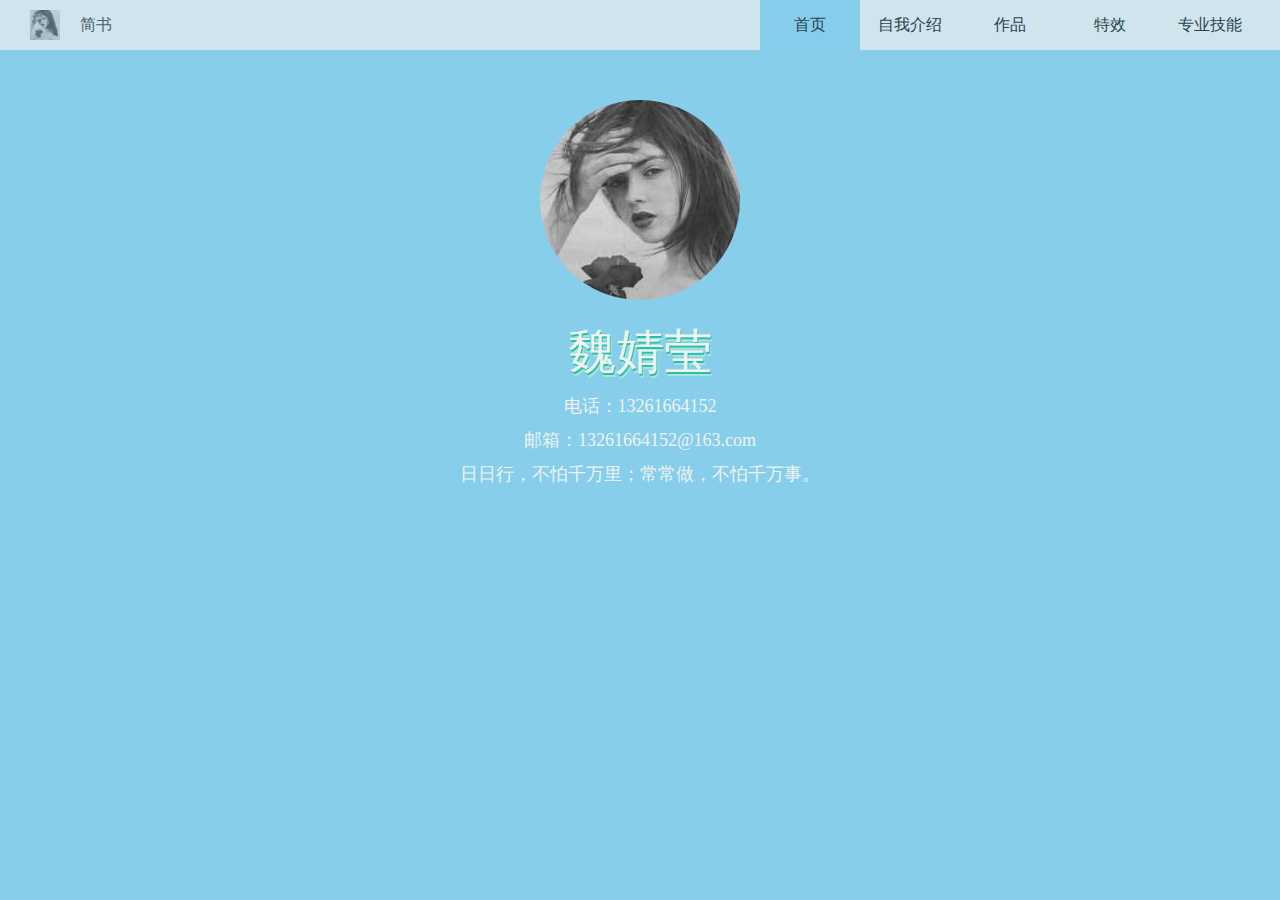
<file: index.html>
<!DOCTYPE html>
<html lang="en">
<head>
	<meta charset="UTF-8">
	<title>魏婧莹</title>
	<link rel="stylesheet" href="css/main.css">
	<link rel="stylesheet" href="css/animate.css">
	<link rel="icon" href="img/logo.jpg" type="image/x-icon">
	<style id="css"></style>
</head>
<body>
	<div id="box">
		<div class="allSkill">
			<div class="skillBox">
			</div>
		</div>
		<div id="nav">
			<div class="logo">
				<a href="http://www.jianshu.com/u/ad9c5d653374">简书</a>
			</div>
			<ul id="navUl">
				<li>首页</li>
				<li>自我介绍</li>
				<li>作品</li>
				<li>特效</li>
				<li>专业技能</li>
				<li id = 'pos'></li>
			</ul>
		</div>
		<ul id="ul1">
			<li class="box" id="box0">
				<!-- <div id="logoBox">
					<img src="img/logo.jpg" alt="">
				</div> -->
				<div class="pLogoBox"><img src="img/logo.jpg" alt="" /></div>
				<div class="detailBox">
					<p>魏婧莹</p>
					<p>电话：13261664152</p>
					<p>邮箱：13261664152@163.com</p>
					<p>日日行，不怕千万里；常常做，不怕千万事。</p>
				</div>
			</li>
			<li class="box" id="box1">
				<div id="introRight">
					<div class="perData" class="animated bounceInLeft">
						<h2>个人资料</h2>
					    <div>
					    	<span>姓名：魏婧莹</span>
					        <div>
					        	<span>年龄：23</span>
					            <div>
					            	<span>学历：统招本科</span>
					                <div>
					                	<span>毕业院校：中南民族大学 </span>
					                    <div>
					                    	<span>专业：信息管理与信息系统 </span>
					                        <div>
					                        	<span>英语水平：四级 </span>
												<div style="">
													<span>工作经验：2年</span>
												</div>
					                        </div>
					                    </div>
					                </div>
					            </div>
					        </div>
					    </div>
					</div>
				</div>
			</li>
			<li class="box" id="box2">
				<div>
					<div class="title">
						<h3 class="textCenter">
							作品
						</h3>
					</div>
					<div id="moveBox">
						<ul>
							个人作品
							<li>
								<a href="pc/work/index.html">
									 <span>关键字</span><br />
									 HTML5、CSS3、JavaScript、响应式、动画
								</a>
							</li>
						</ul>
						<ul>
							外卖app
							<li>
								<a href="move/hungry/sell.html">
									<span>关键字</span><br />
									Vue.js、Vue-cli、Vue-router、better-scroll、webpack、Stylus、es6、eslint、flex布局、贝赛尔曲线
								</a>
							</li>
						</ul>
						<ul>
							捕鱼达人
							<li>
								<a href="pc/fish/code/index.html">
									<span>关键字</span><br />
									canvas、面向对象
								</a>
							</li>
						</ul>
						<ul>
							大数医达
							<li>
								<a href="move/doctor/index.html">
									<span>关键字</span><br />
									HTML5、CSS3、JavaScript、sWiper、rem布局
								</a>
							</li>
						</ul>
						<ul>
							模拟电梯
							<li>
								<a href="pc/lift/index.html">
									<span>关键字</span><br />
									XHTML、CSS、JavaScript、模拟真实电梯响应、逻辑
								</a>
							</li>
						</ul>
						<ul>
							贪吃蛇
							<li>
								<a href="pc/retroSnaker/index.html">
									<span>关键字</span><br />
									XHTML/CSS、JavaScript、简易贪吃蛇、逻辑
								</a>
							</li>
						</ul>
					</div>

				</div>
			</li>
			<li class="box" id="box3">
				<div>
					<div class="title">
						<h3 class="textCenter">
							特效
						</h3>
					</div>
					<div class="effect">
						<ul id="picList">
						</ul>
						<ol id="eBtns">
						    <li class="active">1</li>
						    <li>2</li>
						    <li>3</li>
						    <li>4</li>
						</ol>
					</div>
				</div>

			</li>
			<li class="box" id="box4"></li>
		</ul>
	</div>
</body>
<script src="js/jquery-1.7.2.js"></script>
<script src="js/common.js"></script>
<script src="js/main.js"></script>

</html>



<!-- <div id="Introduce">
					<div id="introLeft">
					<div id="experience">
						<p>学校经历：2012-2016在中南民族大学完成大学学习，在学校期间成绩优异，运用PHP,C,Java的语言完成过各种管理系统。</p>
						<p>工作经历：进入大四开始在北京领为科技有限公司实习，工作期间完成全品教学网，全品小学网，中国日报等页面</p>
						<p>工作期间完成国家及各省市食品药品监督管理数据的抓取工作，现在能够抓取难度系数一般的数据</p>
					</div>
					</div>
					<div id="introCenter">
						<div class="imgBox">
							<img src="img/logo.jpg" alt="">
						</div>
					</div>
					<div id="introRight">
						<div class="perData" class="animated bounceInLeft">
							<h2>个人资料</h2>
						    <div>
						    	<span>姓名：魏婧莹</span>
						        <div>
						        	<span>年龄：23/span>
						            <div>
						            	<span>学历：本科</span>
						                <div>
						                	<span>毕业院校：中南民族大学 </span>
						                    <div>
						                    	<span>专业：信息管理与信息系统 </span>
						                        <div>
						                        	<span>英语水平：四级 </span>
						                            <div style="">
						                            	<span>工作经验：2年 </span>
						                            </div>
						                        </div>
						                    </div>
						                </div>
						            </div>
						        </div>
						    </div>
						</div>
					</div>
				</div> -->
</file>
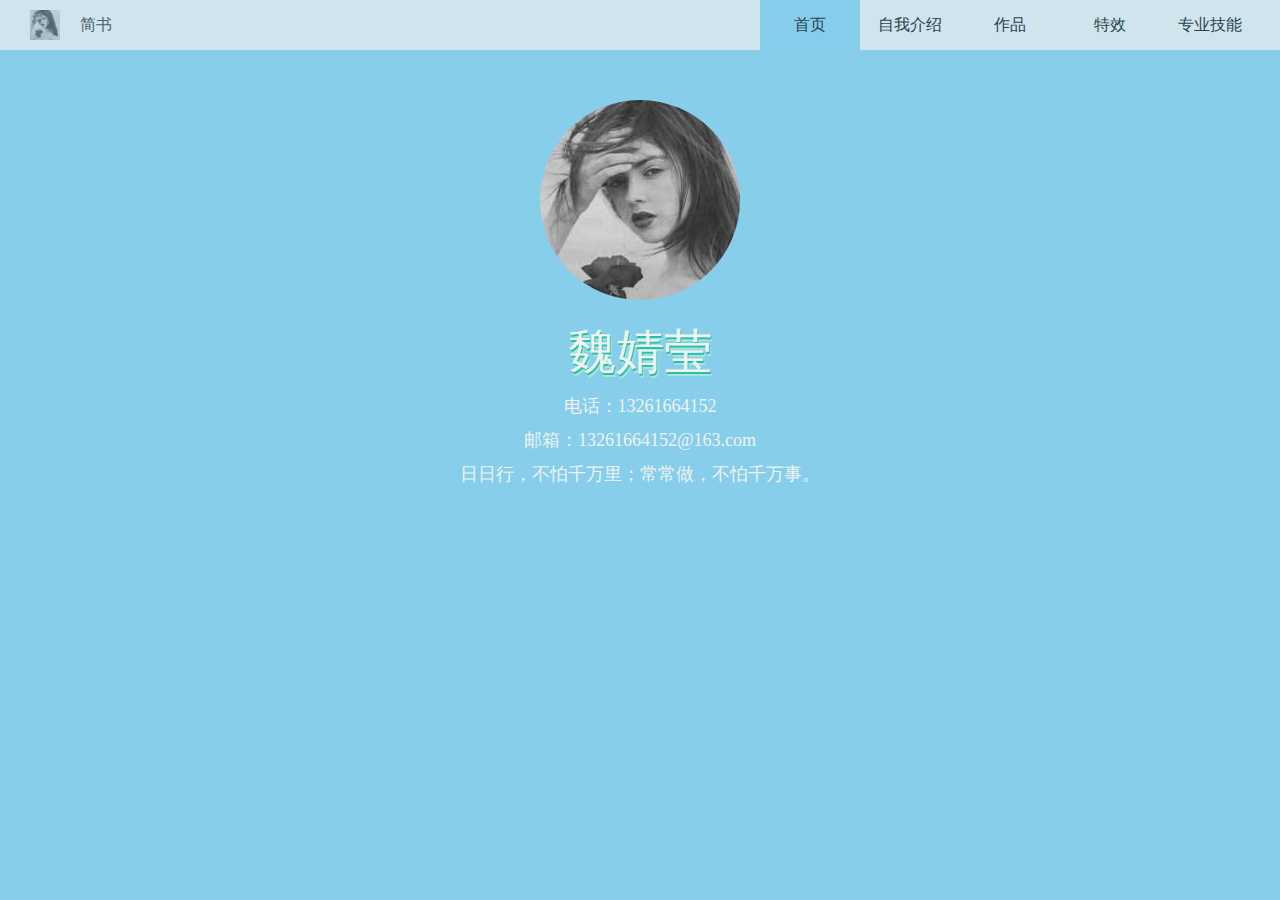
<file: img/index.html>
<!DOCTYPE html>
<html lang="en">
<head>
	<meta charset="UTF-8">
	<title>魏婧莹</title>
	<link rel="stylesheet" href="css/main.css">
	<link rel="stylesheet" href="css/animate.css">
	<link rel="icon" href="img/logo.jpg" type="image/x-icon">
	<style id="css"></style>
</head>
<body>
	<div id="box">
		<div class="allSkill">
			<div class="skillBox">
			</div>
		</div>
		<div id="nav">
			<div class="logo">
				<a href="http://www.jianshu.com/u/ad9c5d653374">简书</a>
			</div>
			<ul id="navUl">
				<li>首页</li>
				<li>自我介绍</li>
				<li>作品</li>
				<li>特效</li>
				<li>专业技能</li>
				<li id = 'pos'></li>
			</ul>
		</div>
		<ul id="ul1">
			<li class="box" id="box0">
				<!-- <div id="logoBox">
					<img src="img/logo.jpg" alt="">
				</div> -->
				<div class="pLogoBox"><img src="img/logo.jpg" alt="" /></div>
				<div class="detailBox">
					<p>魏婧莹</p>
					<p>电话：13261664152</p>
					<p>邮箱：13261664152@163.com</p>
					<p>日日行，不怕千万里；常常做，不怕千万事。</p>
				</div>
			</li>
			<li class="box" id="box1">
				<div id="introRight">
					<div class="perData" class="animated bounceInLeft">
						<h2>个人资料</h2>
					    <div>
					    	<span>姓名：魏婧莹</span>
					        <div>
					        	<span>年龄：23</span>
					            <div>
					            	<span>学历：统招本科</span>
					                <div>
					                	<span>毕业院校：中南民族大学 </span>
					                    <div>
					                    	<span>专业：信息管理与信息系统 </span>
					                        <div>
					                        	<span>英语水平：四级 </span>
												<div style="">
													<span>工作经验：2年</span>
												</div>
					                        </div>
					                    </div>
					                </div>
					            </div>
					        </div>
					    </div>
					</div>
				</div>
			</li>
			<li class="box" id="box2">
				<div>
					<div class="title">
						<h3 class="textCenter">
							作品
						</h3>
					</div>
					<div id="moveBox">
						<ul>
							个人作品
							<li>
								<a href="pc/work/index.html">
									 <span>关键字</span><br />
									 HTML5、CSS3、JavaScript、响应式、动画
								</a>
							</li>
						</ul>
						<ul>
							外卖app
							<li>
								<a href="move/hungry/sell.html">
									<span>关键字</span><br />
									Vue.js、Vue-cli、Vue-router、better-scroll、webpack、Stylus、es6、eslint、flex布局、贝赛尔曲线
								</a>
							</li>
						</ul>
						<ul>
							捕鱼达人
							<li>
								<a href="pc/fish/code/index.html">
									<span>关键字</span><br />
									canvas、面向对象
								</a>
							</li>
						</ul>
						<ul>
							大数医达
							<li>
								<a href="move/doctor/index.html">
									<span>关键字</span><br />
									HTML5、CSS3、JavaScript、sWiper、rem布局
								</a>
							</li>
						</ul>
						<ul>
							模拟电梯
							<li>
								<a href="mpc/lift/index.html">
									<span>关键字</span><br />
									XHTML、CSS、JavaScript、模拟真实电梯响应、逻辑
								</a>
							</li>
						</ul>
						<ul>
							贪吃蛇
							<li>
								<a href="pc/retroSnaker/index.html">
									<span>关键字</span><br />
									XHTML/CSS、JavaScript、简易贪吃蛇、逻辑
								</a>
							</li>
						</ul>
					</div>

				</div>
			</li>
			<li class="box" id="box3">
				<div>
					<div class="title">
						<h3 class="textCenter">
							特效
						</h3>
					</div>
					<div class="effect">
						<ul id="picList">
						</ul>
						<ol id="eBtns">
						    <li class="active">1</li>
						    <li>2</li>
						    <li>3</li>
						    <li>4</li>
						</ol>
					</div>
				</div>

			</li>
			<li class="box" id="box4"></li>
		</ul>
	</div>
</body>
<script src="js/jquery-1.7.2.js"></script>
<script src="js/common.js"></script>
<script src="js/main.js"></script>

</html>



<!-- <div id="Introduce">
					<div id="introLeft">
					<div id="experience">
						<p>学校经历：2012-2016在中南民族大学完成大学学习，在学校期间成绩优异，运用PHP,C,Java的语言完成过各种管理系统。</p>
						<p>工作经历：进入大四开始在北京领为科技有限公司实习，工作期间完成全品教学网，全品小学网，中国日报等页面</p>
						<p>工作期间完成国家及各省市食品药品监督管理数据的抓取工作，现在能够抓取难度系数一般的数据</p>
					</div>
					</div>
					<div id="introCenter">
						<div class="imgBox">
							<img src="img/logo.jpg" alt="">
						</div>
					</div>
					<div id="introRight">
						<div class="perData" class="animated bounceInLeft">
							<h2>个人资料</h2>
						    <div>
						    	<span>姓名：魏婧莹</span>
						        <div>
						        	<span>年龄：23/span>
						            <div>
						            	<span>学历：本科</span>
						                <div>
						                	<span>毕业院校：中南民族大学 </span>
						                    <div>
						                    	<span>专业：信息管理与信息系统 </span>
						                        <div>
						                        	<span>英语水平：四级 </span>
						                            <div style="">
						                            	<span>工作经验：2年 </span>
						                            </div>
						                        </div>
						                    </div>
						                </div>
						            </div>
						        </div>
						    </div>
						</div>
					</div>
				</div> -->
</file>
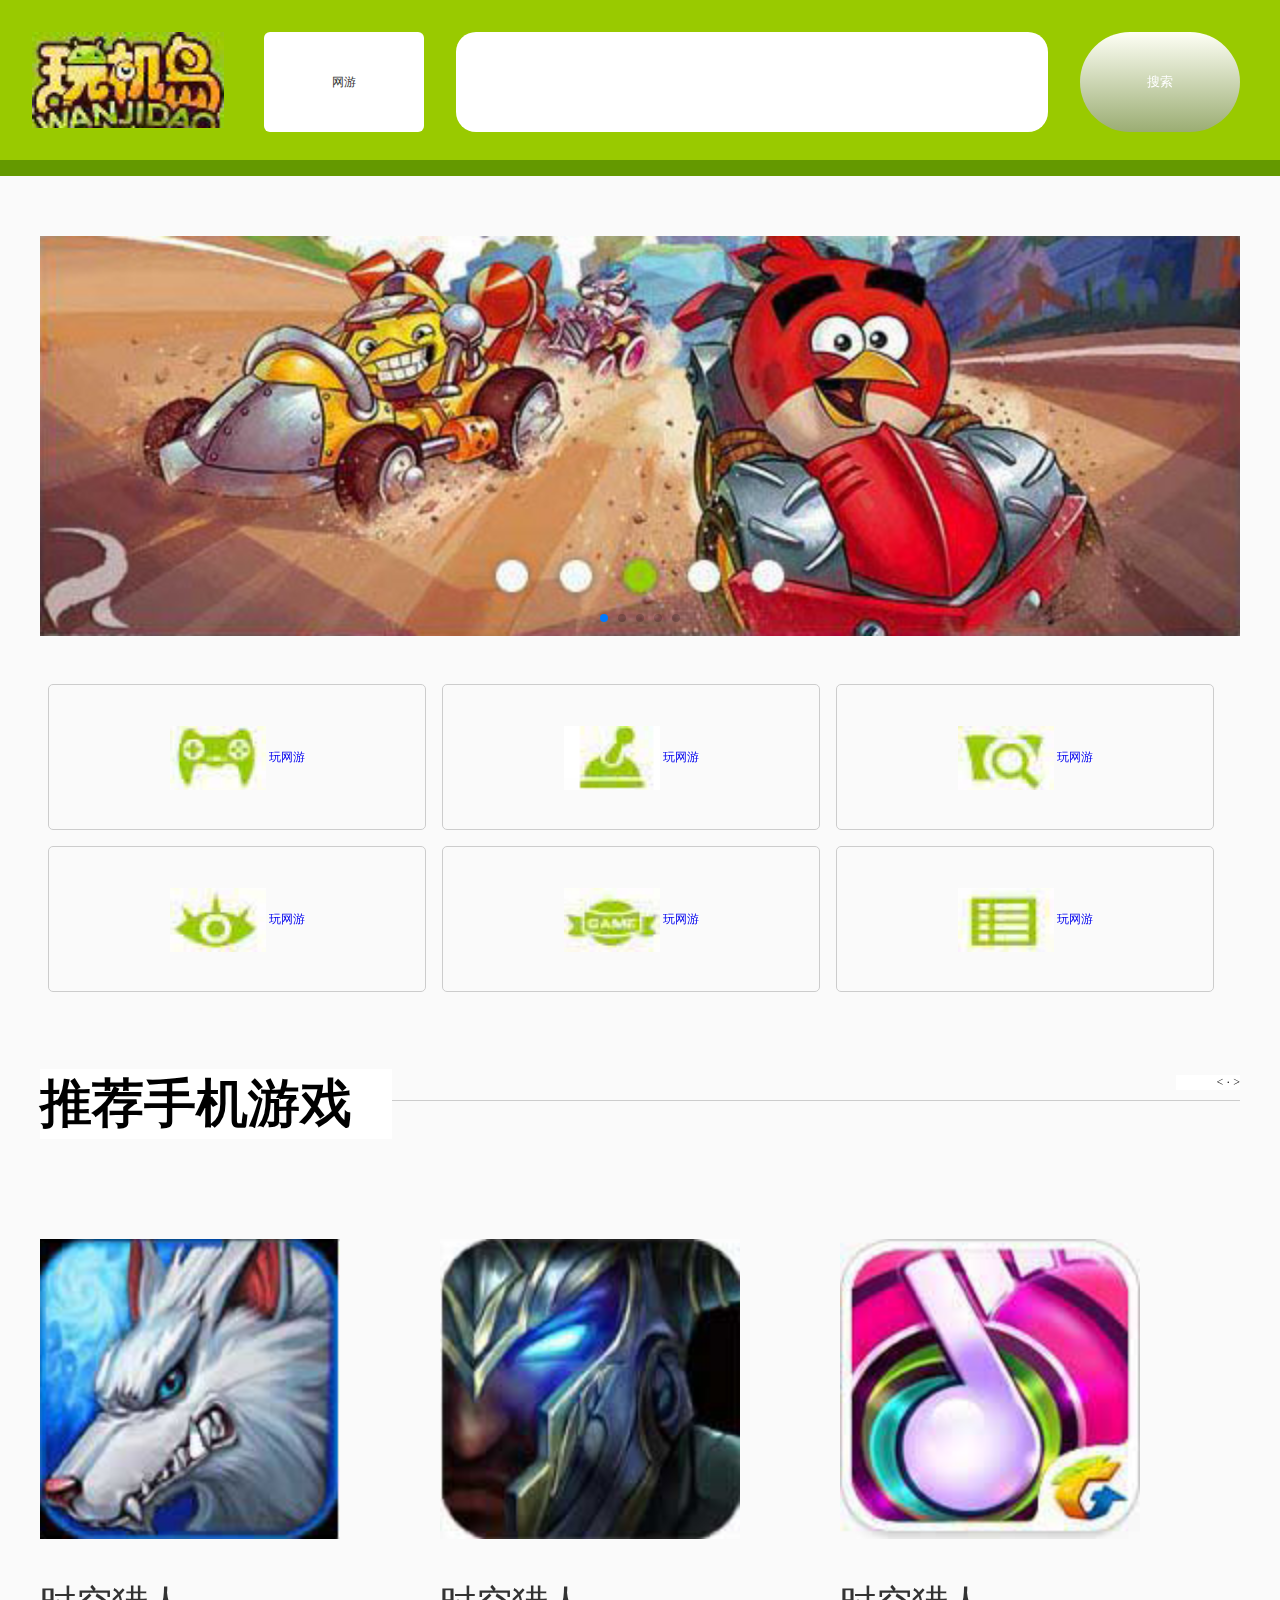
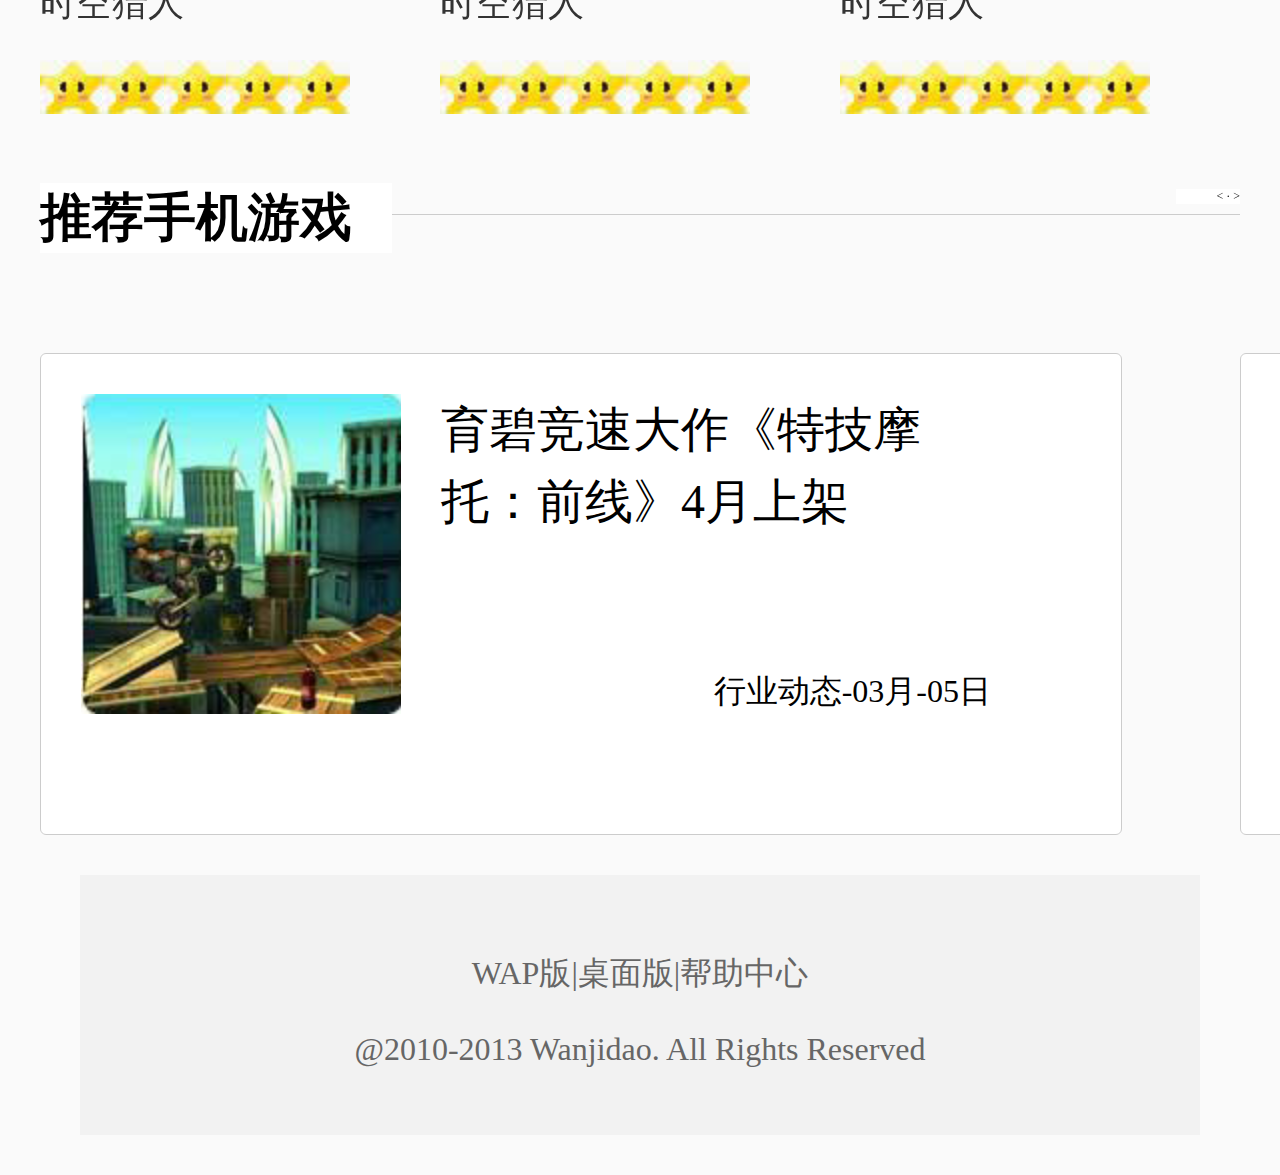
<file: move/game/index.html>
<!doctype html>
<html>
<head>
<meta charset="utf-8">
<meta name="viewport" content="width=device-width, initial-scale=1.0, maximum-scale=1.0, user-scalable=0">
<title>玩机岛</title>
<link rel="stylesheet" type="text/css" href="css/swiper.min.css">
<link rel="stylesheet" type="text/css" href="css/style.css">
<script type="text/javascript" src="js/swiper.min.js"></script>
</head>

<body>
    <header class="clearfix">
        <h1 class="fl">
            <a href="javascript:;">玩机岛</a>
        </h1>
        <div class="select fl">
            网游
        </div>
        <input autofocus class="fl search" type="search" />
        <input type="button" value="搜索" class="btn" />
    </header>
    <div class="main">
        <section class="banner">
           <div class="swiper-container">
                   <div class="swiper-wrapper">
                       <div class="swiper-slide">
                            <img src="images/main1.png" alt="" />
                       </div>
                       <div class="swiper-slide">
                            <img src="images/main1.png" alt="" />
                       </div>
                       <div class="swiper-slide">
                            <img src="images/main1.png" alt="" />
                       </div>
                       <div class="swiper-slide">
                            <img src="images/main1.png" alt="" />
                       </div>
                       <div class="swiper-slide">
                            <img src="images/main1.png" alt="" />
                       </div>
                   </div>
                   <!-- Add Pagination -->
                   <div class="swiper-pagination"></div>
               </div>
        </section>
        <section class="nav">
            <ul class="clearfix">
                <li>
                    <a href="javascript:;">
                        <img src="images/icon_01.png" alt="" />
                        玩网游
                    </a>
                </li>
                <li>
                    <a href="javascript:;">
                         <img src="images/icon_02.png" alt="" />
                        玩网游
                    </a>
                </li>
                <li>
                    <a href="javascript:;">
                         <img src="images/icon_03.png" alt="" />
                        玩网游
                    </a>
                </li>
                <li>
                    <a href="javascript:;">
                         <img src="images/icon_04.png" alt="" />
                        玩网游
                    </a>
                </li>
                <li>
                    <a href="javascript:;">
                         <img src="images/icon_05.png" alt="" />
                        玩网游
                    </a>
                </li>
                <li>
                    <a href="javascript:;">
                         <img src="images/icon_06.png" alt="" />
                        玩网游
                    </a>
                </li>
            </ul>
        </section>
        <section class="hd clearfix">
            <h3 class="fl">推荐手机游戏</h3>
            <div class="fr">
                <
                ·
                >
            </div>
        </section>
        <section class="app">
            <div class="swiper-container2">
                   <div class="swiper-wrapper">
                       <div class="swiper-slide">
                            <a href="javascript:;">
                                <img class="pic" src="images/game_01.png" alt="" />
                                <p>时空猎人</p>
                                <ol><li></li><li></li><li></li><li></li><li></li> </ol>
                            </a>
                       </div>
                       <div class="swiper-slide">
                            <a href="javascript:;">
                                <img class="pic" src="images/game_02.png" alt="" />
                                <p>时空猎人</p>
                                 <ol><li></li><li></li><li></li><li></li><li></li> </ol>
                            </a>
                       </div>
                       <div class="swiper-slide">
                            <a href="javascript:;">
                                <img class="pic" src="images/game_03.png" alt="" />
                                <p>时空猎人</p>
                                 <ol><li></li><li></li><li></li><li></li><li></li> </ol>
                            </a>
                        </div>
                       <div class="swiper-slide">
                            <a href="javascript:;">
                                <img class="pic" src="images/game_01.png" alt="" />
                                <p>时空猎人</p>
                                 <ol><li></li><li></li><li></li><li></li><li></li> </ol>
                            </a>
                       </div>
                       <div class="swiper-slide">
                            <a href="javascript:;">
                                <img class="pic" src="images/game_02.png" alt="" />
                                <p>时空猎人</p>
                                 <ol><li></li><li></li><li></li><li></li><li></li> </ol>
                            </a>
                       </div>
                   </div>
               </div>
        </section>
        <section class="hd clearfix">
            <h3 class="fl">推荐手机游戏</h3>
            <div class="fr">
                <
                ·
                >
            </div>
        </section>
        <section class="hot">
            <div class="swiper-container3">
                   <div class="swiper-wrapper">
                       <div class="swiper-slide ">
                            <div class="hot-list">
                                <a class="fl"href="javascript:;">
                                    <img src="images/hot_1.png" alt="">
                                </a>
                                <div class="fl hot-des">
                                    <p>育碧竞速大作《特技摩托：前线》4月上架</p>
                                    <p>行业动态-03月-05日</p>
                                </div>
                            </div>
                       </div>
                       <div class="swiper-slide ">
                            <div class="hot-list">
                                <a class="fl"href="javascript:;">
                                    <img src="images/hot_1.png" alt="">
                                </a>
                                <div class="fl hot-des">
                                    <p>育碧竞速大作《特技摩托：前线》4月上架</p>
                                    <p>行业动态-03月-05日</p>
                                </div>
                            </div>
                       </div>
                       <div class="swiper-slide ">
                            <div class="hot-list">
                                <a class="fl"href="javascript:;">
                                    <img src="images/hot_1.png" alt="">
                                </a>
                                <div class="fl hot-des">
                                    <p>育碧竞速大作《特技摩托：前线》4月上架</p>
                                    <p>行业动态-03月-05日</p>
                                </div>
                            </div>
                       </div>
                       <div class="swiper-slide ">
                            <div class="hot-list">
                                <a class="fl"href="javascript:;">
                                    <img src="images/hot_1.png" alt="">
                                </a>
                                <div class="fl hot-des">
                                    <p>育碧竞速大作《特技摩托：前线》4月上架</p>
                                    <p>行业动态-03月-05日</p>
                                </div>
                            </div>
                       </div>
                   </div>
               </div>
        </section>
        <footer>
          <p>WAP版|桌面版|帮助中心</p>
          <p>@2010-2013 Wanjidao. All Rights Reserved</p>
        </footer>
    </div>
</body>
<script type="text/javascript">

    ;(function (win,doc){
        function changeSize(){
            doc.documentElement.style.fontSize=50*doc.documentElement.clientWidth/320+'px';
        }
        changeSize();
        win.addEventListener('resize',changeSize,false);
    })(window,document);

    var swiper1 = new Swiper('.swiper-container', {
           pagination: '.swiper-pagination',
           nextButton: '.swiper-button-next',
           prevButton: '.swiper-button-prev',
           slidesPerView: 1,
           paginationClickable: true,
           spaceBetween: 30,
           loop: true
       });
     var swiper2 = new Swiper('.swiper-container2', {
        slidesPerView: 3,
        paginationClickable: true

    });
      var swiper3 = new Swiper('.swiper-container3', {

        paginationClickable: true,
        freeMode: true
    });
</script>
</html>
</file>
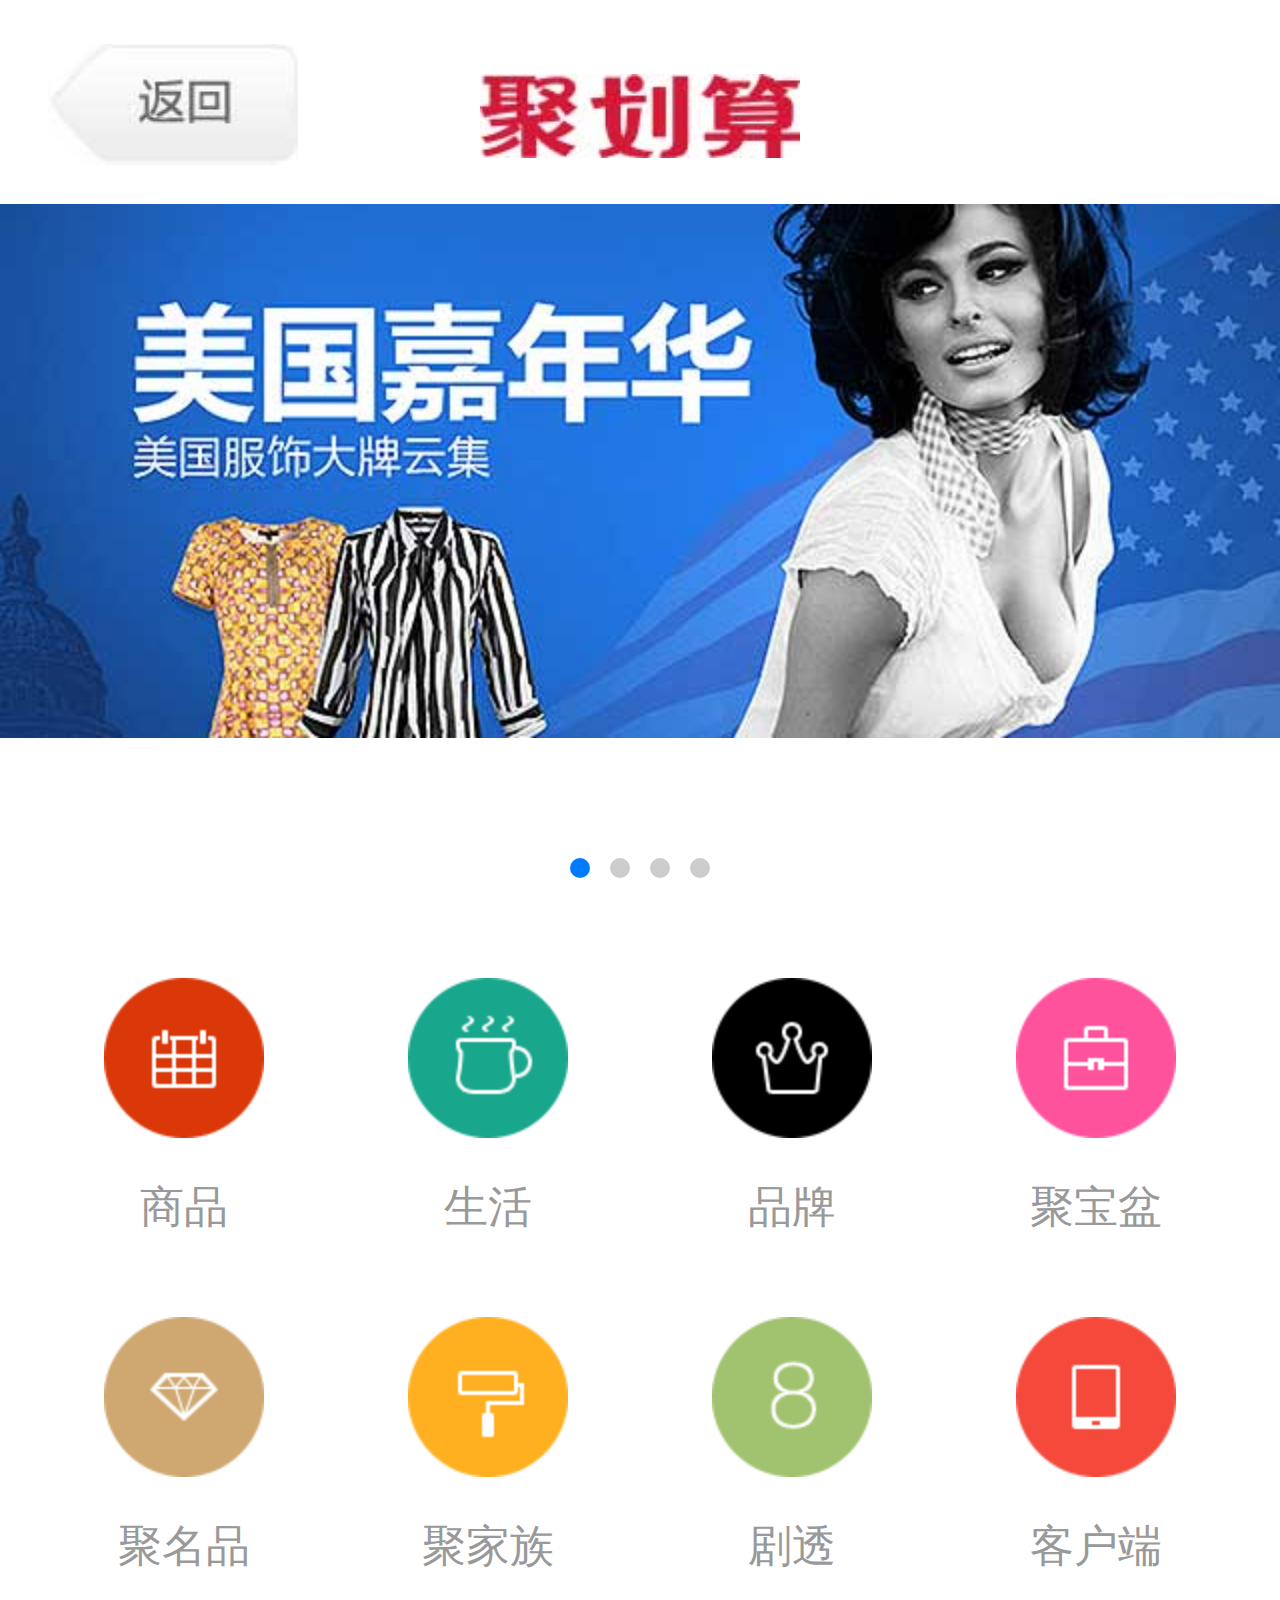
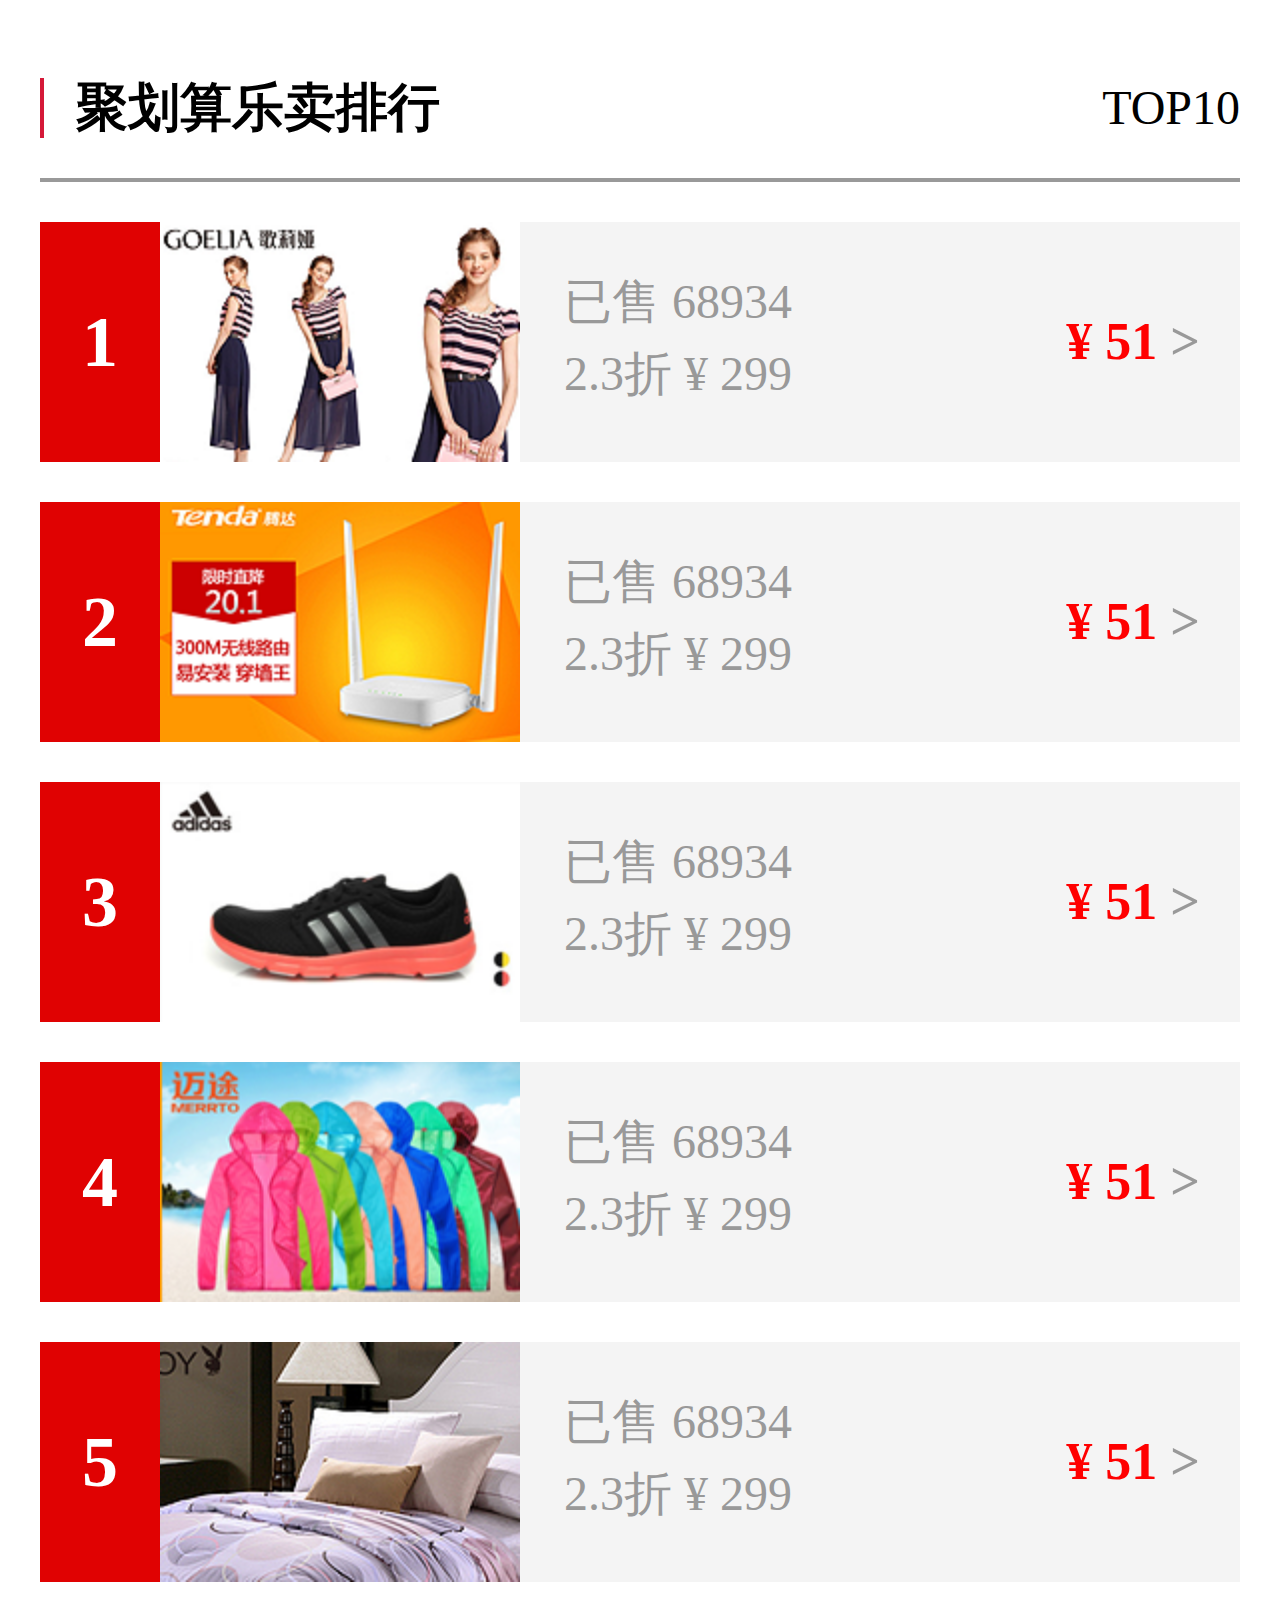
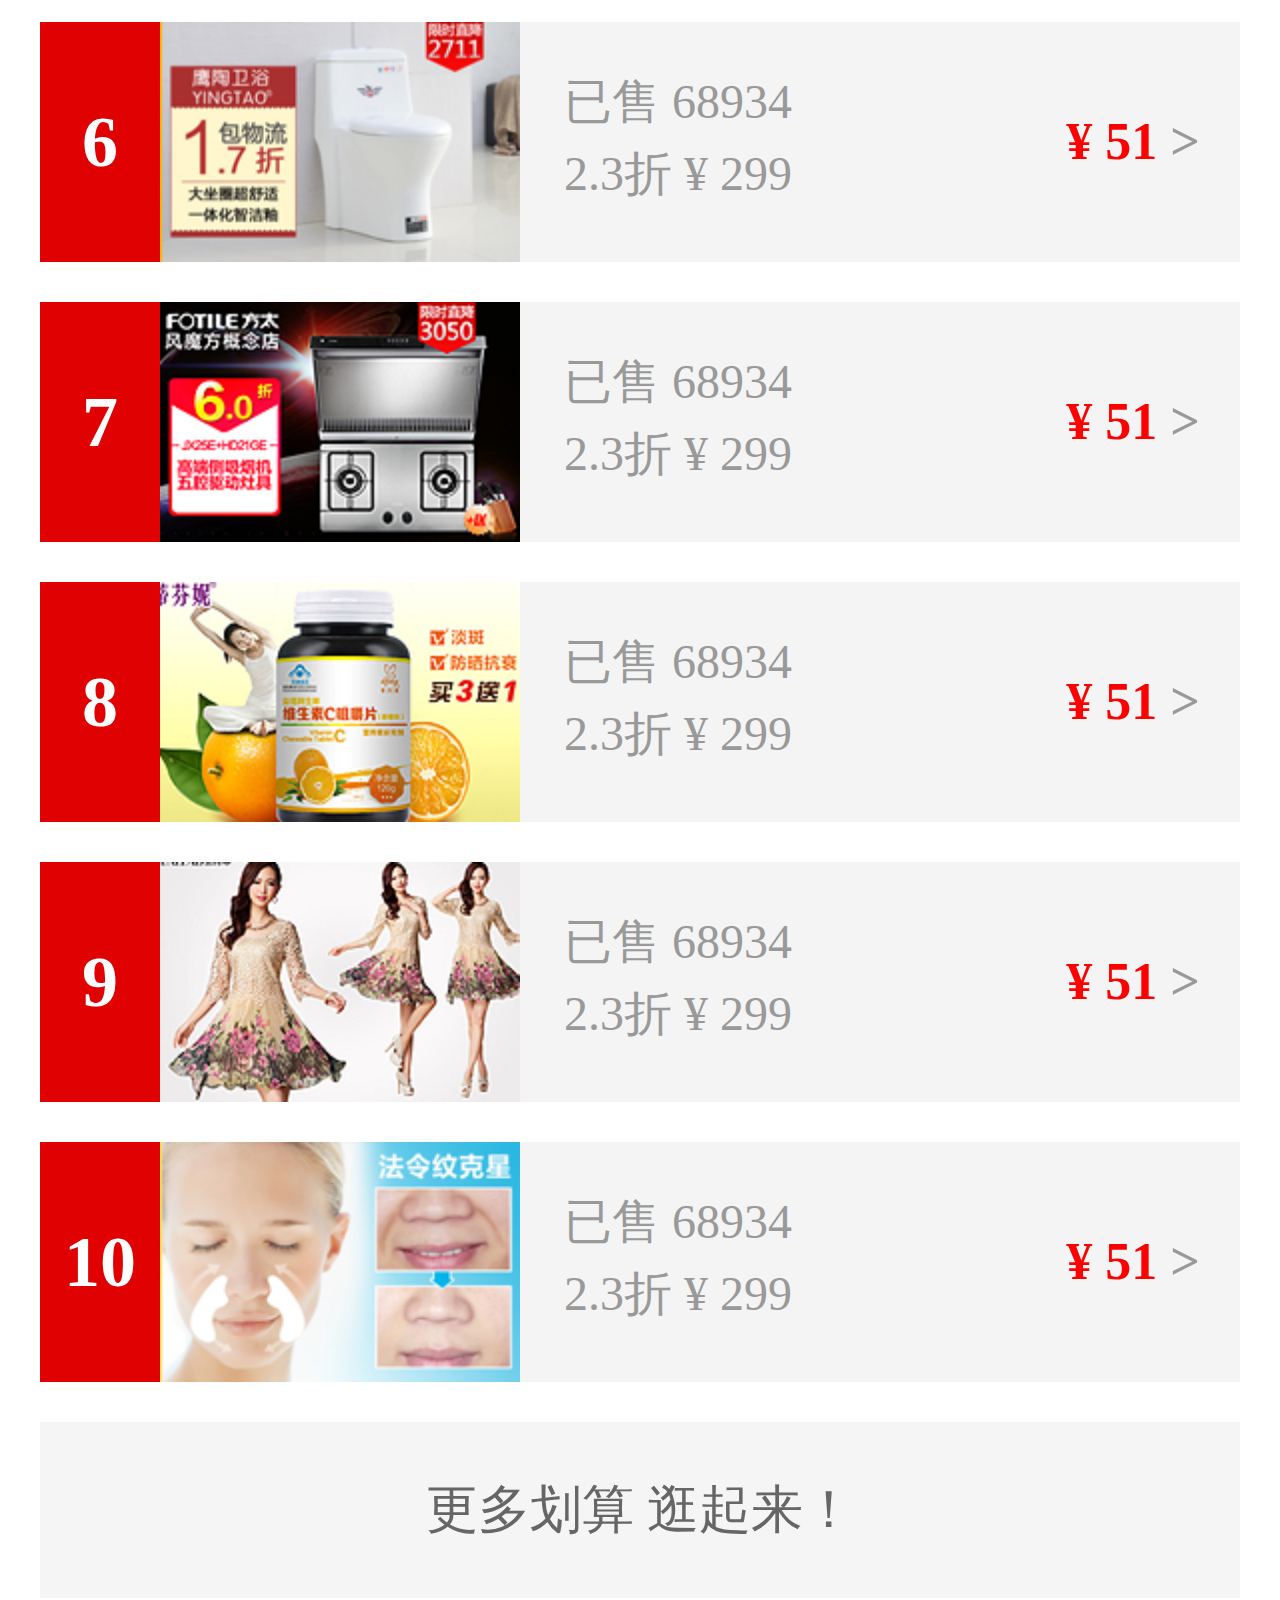
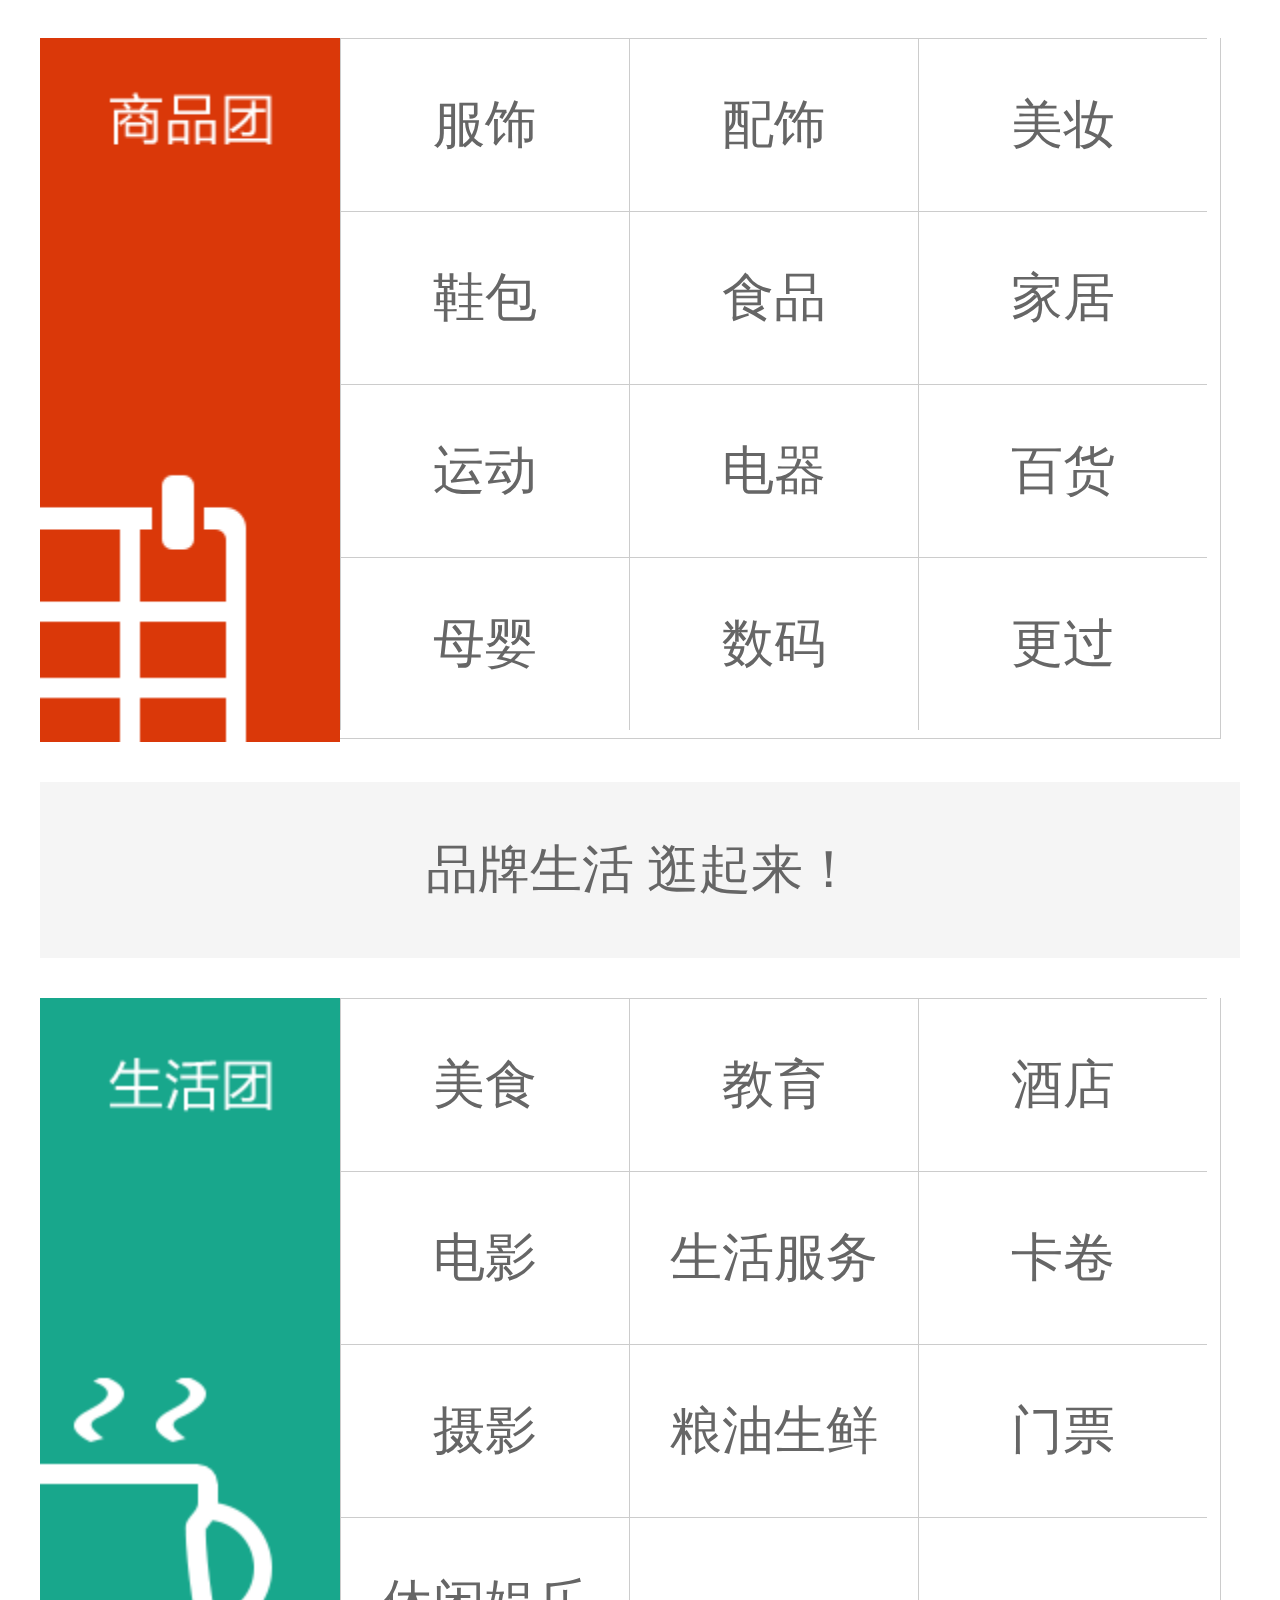
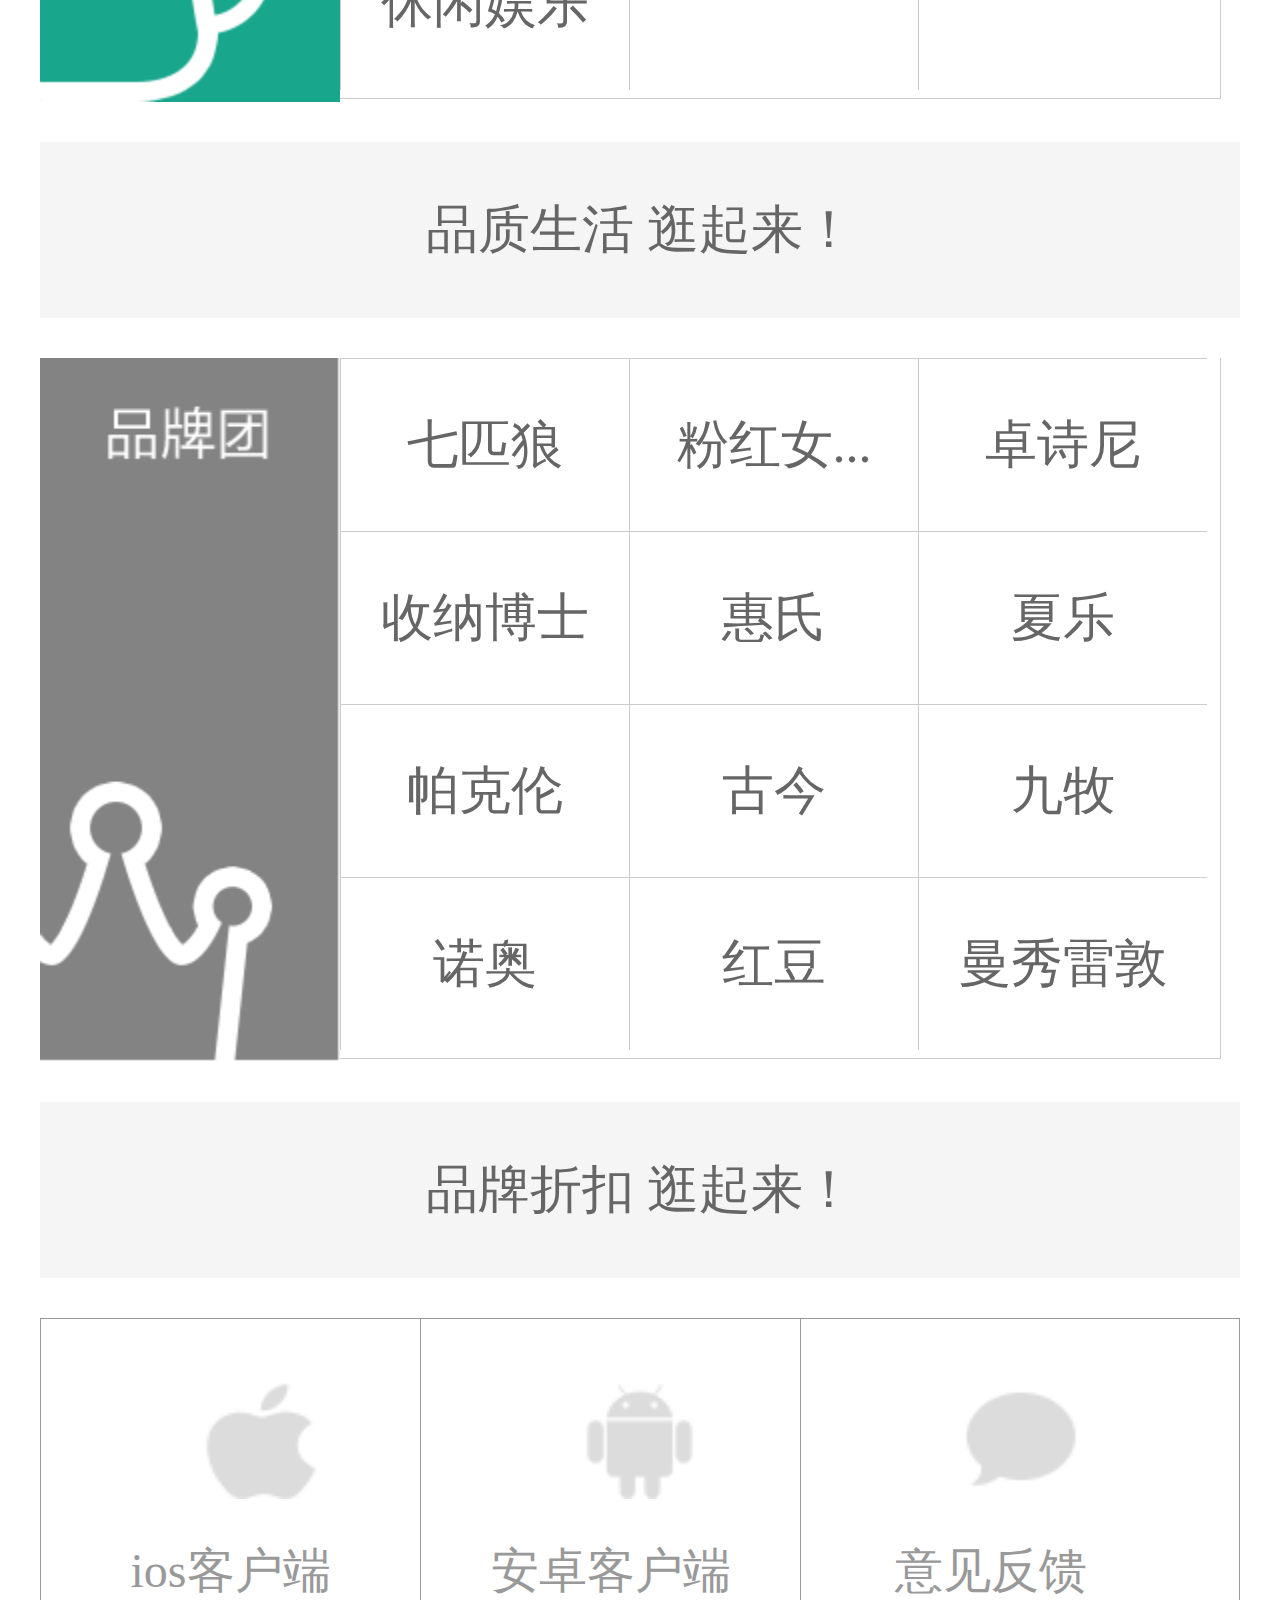
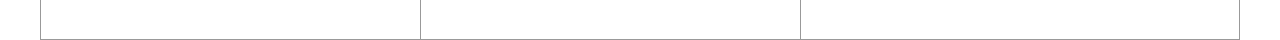
<file: move/jhs/index.html>
<!doctype html>
<html>
<head>
<meta charset="utf-8">
<meta name="viewport" content="width=device-width, initial-scale=1.0, maximum-scale=1.0, user-scalable=0">
<title>聚划算</title>

<link rel="stylesheet" type="text/css" href="css/swiper.min.css">
<link rel="stylesheet" type="text/css" href="css/index.css">
<script type="text/javascript" src="js/swiper.min.js"></script>
<!-- <script type="text/javascript">
    document.addEventListener('DOMContentLoaded',function (){
        var oUl=document.querySelector('.banner_box ul');
        var oOl=document.querySelector('.ol_box ol');
        var aLi=oUl.children;
        var aOlLi=oOl.children;
        var iNow=1;
        var x=0;
        var bOk=false;
        x=-iNow*aLi[0].offsetWidth;
        oUl.style.width = aLi.length*aLi[0].offsetWidth + 'px';
        oUl.style.WebkitTransform='translate('+x+'px)';
        var timer = setInterval(function(){
            iNow++;
            tab();
        },2000)
        function tab(){
            oUl.style.transition = '1s ease all';

            if(iNow <= -1){
                oUl.style.transition = 'none';
                iNow = aLi.length - 1;
            }else if(iNow >= aLi.length-1){
                oUl.style.transition = 'none';
                iNow = 0;
            }
             x=-iNow*aLi[0].offsetWidth;
            oUl.style.WebkitTransform='translateX('+x+'px)';
            for(var i = 0;i < aOlLi.length;i++){
                aOlLi[i].className = "";
             }
             if(iNow == 0){
                aOlLi[aOlLi.length-1].className = "active";
             }else if(iNow == aOlLi.length+1){
                aOlLi[0].className = "active";
             }else{
                aOlLi[iNow-1].className = "active";
             }
        }
        oUl.addEventListener('touchstart',function (ev){
            if(bOk)return;
            clearInterval(timer);
            bOk=true;
            var disX=ev.targetTouches[0].pageX-x;
            var downX=ev.targetTouches[0].pageX;

            oUl.style.WebkitTransition='1s all ease';
            function fnMove(ev){
                x=ev.targetTouches[0].pageX-disX;

                oUl.style.WebkitTransform='translate('+x+'px)';
            }
            function fnEnd(ev){
                document.removeEventListener('touchmove',fnMove,false);
                document.removeEventListener('touchend',fnEnd,false);

                var upX=ev.changedTouches[0].pageX;

                if(Math.abs(upX-downX)>50){
                    if(downX>upX){  //++
                        iNow++;
                    }else{          //--
                        iNow--;
                    }
                }
                tab();
            }

            function tEnd(){
                bOk=false;
                if(iNow==5){
                    iNow=1;
                    x=-iNow*aLi[0].offsetWidth;
                    oUl.style.transition='none';
                    oUl.style.WebkitTransform='translateX('+x+'px)';
                }
                if(iNow==0){
                    iNow=4;
                    x=-iNow*aLi[0].offsetWidth;
                    oUl.style.transition='none';
                    oUl.style.WebkitTransform='translateX('+x+'px)';
                }
                oUl.removeEventListener('transitionend',tEnd,false);
            }

            oUl.addEventListener('transitionend',tEnd,false);

            document.addEventListener('touchmove',fnMove,false);
            document.addEventListener('touchend',fnEnd,false);
            ev.preventDefault();
        },false);
    },false);
</script> -->
</head>
<body>
    <header >
        <a class="logo_a" href="javascript:;"><img src="images/logo.jpg" alt="" /></a>
        <a class="back_a"href=""><img src="images/back.jpg" alt="" /></a>
    </header>
    <section class="main_box">
        <div class="swiper-container">
                <div class="swiper-wrapper banner_box" >
                    <div class="swiper-slide">
                         <img src="images/main_1.png" alt="" />
                    </div>
                    <div class="swiper-slide">
                         <img src="images/main_2.png" alt="" />
                    </div>
                    <div class="swiper-slide">
                         <img src="images/main_3.png" alt="" />
                    </div>
                    <div class="swiper-slide">
                         <img src="images/main_4.png" alt="" />
                    </div>
                </div>
                <!-- Add Pagination -->
                <!-- <div class="swiper-pagination"></div> -->
            </div>
        <div class="ol_box swiper-pagination">
        </div>
    </section>
    <section>
        <div class="list_box">
            <ul class="clearfix">
                <li>
                    <a href="goods.html">
                        <div class="list_div">
                            <img src="images/class_1.png" alt="" />
                        </div>
                        <p class="list_p">商品</p>
                    </a>
                </li>
                <li>
                    <a href="life.html">
                        <div class="list_div">
                            <img src="images/class_2.png" alt="" />
                        </div>
                        <p class="list_p">生活</p>
                    </a>
                </li>
                <li>
                    <a href="brand.html">
                        <div class="list_div">
                            <img src="images/class_3.png" alt="" />
                        </div>
                        <p class="list_p">品牌</p>
                    </a>
                </li>
                <li>
                    <a href="javscript:;">
                        <div class="list_div">
                            <img src="images/class_4.png" alt="" />
                        </div>
                        <p class="list_p">聚宝盆</p>
                    </a>
                </li>
                <li>
                    <a href="javscript:;">
                        <div class="list_div">
                            <img src="images/class_5.png" alt="" />
                        </div>
                        <p class="list_p">聚名品</p>
                    </a>
                </li>
                <li>
                    <a href="javscript:;">
                        <div class="list_div">
                            <img src="images/class_6.png" alt="" />
                        </div>
                        <p class="list_p">聚家族</p>
                    </a>
                </li>
                <li>
                    <a href="javscript:;">
                        <div class="list_div">
                            <img src="images/class_7.png" alt="" />
                        </div>
                        <p class="list_p">剧透</p>
                    </a>
                </li>
                <li>
                    <a href="javscript:;">
                        <div class="list_div">
                            <img src="images/class_8.png" alt="" />
                        </div>
                        <p class="list_p">客户端</p>
                    </a>
                </li>
            </ul>
        </div>
    </section>
    <section>
        <div class="hot_list_box">
            <div class="clearfix hot_hd">
                <div class="hot_bar fl"></div>
                <div class="hot_font1 fl">
                    聚划算乐卖排行
                </div>
                <div class="hot_font2 fr">
                    TOP10
                </div>
            </div>
            <ul class="hot_ul">
                <li class="clearfix">
                    <div class="hot_num fl">
                        1
                    </div>
                    <div class="hot_img_box hot_img_box1 fl">

                    </div>
                    <div class="hot_des fl clearfix">
                        <div class="fl des_1">
                            <p>
                                已售 68934
                            </p>
                            <p>
                                <span>2.3</span>折
                                ¥ 299
                            </p>
                        </div>
                        <div class="fr des_2">
                            <span>¥ 51 </span> >
                        </div>
                    </div>
                </li>
                 <li class="clearfix">
                    <div class="hot_num fl">
                        2
                    </div>
                    <div class="hot_img_box hot_img_box2 fl">

                    </div>
                    <div class="hot_des fl clearfix">
                        <div class="fl des_1">
                            <p>
                                已售 68934
                            </p>
                            <p>
                                <span>2.3</span>折
                                ¥ 299
                            </p>
                        </div>
                        <div class="fr des_2">
                            <span>¥ 51 </span> >
                        </div>
                    </div>
                </li>
                 <li class="clearfix">
                    <div class="hot_num fl">
                        3
                    </div>
                    <div class="hot_img_box hot_img_box3 fl">

                    </div>
                    <div class="hot_des fl clearfix">
                        <div class="fl des_1">
                            <p>
                                已售 68934
                            </p>
                            <p>
                                <span>2.3</span>折
                                ¥ 299
                            </p>
                        </div>
                        <div class="fr des_2">
                            <span>¥ 51 </span> >
                        </div>
                    </div>
                </li>
                 <li class="clearfix">
                    <div class="hot_num fl">
                        4
                    </div>
                    <div class="hot_img_box hot_img_box4 fl">

                    </div>
                    <div class="hot_des fl clearfix">
                        <div class="fl des_1">
                            <p>
                                已售 68934
                            </p>
                            <p>
                                <span>2.3</span>折
                                ¥ 299
                            </p>
                        </div>
                        <div class="fr des_2">
                            <span>¥ 51 </span> >
                        </div>
                    </div>
                </li>
                 <li class="clearfix">
                    <div class="hot_num fl">
                        5
                    </div>
                    <div class="hot_img_box hot_img_box5 fl">

                    </div>
                    <div class="hot_des fl clearfix">
                        <div class="fl des_1">
                            <p>
                                已售 68934
                            </p>
                            <p>
                                <span>2.3</span>折
                                ¥ 299
                            </p>
                        </div>
                        <div class="fr des_2">
                            <span>¥ 51 </span> >
                        </div>
                    </div>
                </li>
                 <li class="clearfix">
                    <div class="hot_num fl">
                        6
                    </div>
                    <div class="hot_img_box hot_img_box6 fl">

                    </div>
                    <div class="hot_des fl clearfix">
                        <div class="fl des_1">
                            <p>
                                已售 68934
                            </p>
                            <p>
                                <span>2.3</span>折
                                ¥ 299
                            </p>
                        </div>
                        <div class="fr des_2">
                            <span>¥ 51 </span> >
                        </div>
                    </div>
                </li>
                 <li class="clearfix">
                    <div class="hot_num fl">
                        7
                    </div>
                    <div class="hot_img_box hot_img_box7 fl">

                    </div>
                    <div class="hot_des fl clearfix">
                        <div class="fl des_1">
                            <p>
                                已售 68934
                            </p>
                            <p>
                                <span>2.3</span>折
                                ¥ 299
                            </p>
                        </div>
                        <div class="fr des_2">
                            <span>¥ 51 </span> >
                        </div>
                    </div>
                </li>
                 <li class="clearfix">
                    <div class="hot_num fl">
                        8
                    </div>
                    <div class="hot_img_box hot_img_box8 fl">

                    </div>
                    <div class="hot_des fl clearfix">
                        <div class="fl des_1">
                            <p>
                                已售 68934
                            </p>
                            <p>
                                <span>2.3</span>折
                                ¥ 299
                            </p>
                        </div>
                        <div class="fr des_2">
                            <span>¥ 51 </span> >
                        </div>
                    </div>
                </li>
                 <li class="clearfix">
                    <div class="hot_num fl">
                        9
                    </div>
                    <div class="hot_img_box hot_img_box9 fl">

                    </div>
                    <div class="hot_des fl clearfix">
                        <div class="fl des_1">
                            <p>
                                已售 68934
                            </p>
                            <p>
                                <span>2.3</span>折
                                ¥ 299
                            </p>
                        </div>
                        <div class="fr des_2">
                            <span>¥ 51 </span> >
                        </div>
                    </div>
                </li>
                 <li class="clearfix">
                    <div class="hot_num fl">
                        10
                    </div>
                    <div class="hot_img_box hot_img_box10 fl">

                    </div>
                    <div class="hot_des fl clearfix">
                        <div class="fl des_1">
                            <p>
                                已售 68934
                            </p>
                            <p>
                                <span>2.3</span>折
                                ¥ 299
                            </p>
                        </div>
                        <div class="fr des_2">
                            <span>¥ 51 </span> >
                        </div>
                    </div>
                </li>
            </ul>
        </div>
    </section>
    <section>
        <div class="shop_list_box">
            <div class="title_bar">
                更多划算 逛起来！
            </div>
            <div class="clearfix">
                <div class="fl shop_left">
                    <img src="images/group_01.png" alt="" />
                </div>
                <ul class="fl clearfix shop_right">
                    <li class="fl"><a href="javascript:;">服饰</a></li>
                    <li class="fl"><a href="javascript:;">配饰</a></li>
                    <li class="fl"><a href="javascript:;">美妆</a></li>
                    <li class="fl"><a href="javascript:;">鞋包</a></li>
                    <li class="fl"><a href="javascript:;">食品</a></li>
                    <li class="fl"><a href="javascript:;">家居</a></li>
                    <li class="fl"><a href="javascript:;">运动</a></li>
                    <li class="fl"><a href="javascript:;">电器</a></li>
                    <li class="fl"><a href="javascript:;">百货</a></li>
                    <li class="fl"><a href="javascript:;">母婴</a></li>
                    <li class="fl"><a href="javascript:;">数码</a></li>
                    <li class="fl"><a href="javascript:;">更过</a></li>
                </ul>
            </div>
        </div>
        <div class="shop_list_box">
            <div class="title_bar">
                品牌生活 逛起来！
            </div>
            <div class="clearfix">
                <div class="fl shop_left">
                    <img src="images/group_02.png" alt="" />
                </div>
                <ul class="fl clearfix shop_right">
                    <li class="fl"><a href="javascript:;">美食</a></li>
                    <li class="fl"><a href="javascript:;">教育</a></li>
                    <li class="fl"><a href="javascript:;">酒店</a></li>
                    <li class="fl"><a href="javascript:;">电影</a></li>
                    <li class="fl"><a href="javascript:;">生活服务</a></li>
                    <li class="fl"><a href="javascript:;">卡卷</a></li>
                    <li class="fl"><a href="javascript:;">摄影</a></li>
                    <li class="fl"><a href="javascript:;">粮油生鲜</a></li>
                    <li class="fl"><a href="javascript:;">门票</a></li>
                    <li class="fl"><a href="javascript:;">休闲娱乐</a></li>
                    <li class="fl"><a href="javascript:;"></a></li>
                    <li class="fl"><a href="javascript:;"></a></li>
                </ul>
            </div>
        </div>
        <div class="shop_list_box">
            <div class="title_bar">
                品质生活 逛起来！
            </div>
            <div class="clearfix">
                <div class="fl shop_left">
                    <img src="images/group_3.png" alt="" />
                </div>
                <ul class="fl clearfix shop_right">
                    <li class="fl"><a href="javascript:;">七匹狼</a></li>
                    <li class="fl"><a href="javascript:;">粉红女...</a></li>
                    <li class="fl"><a href="javascript:;">卓诗尼</a></li>
                    <li class="fl"><a href="javascript:;">收纳博士</a></li>
                    <li class="fl"><a href="javascript:;">惠氏</a></li>
                    <li class="fl"><a href="javascript:;">夏乐</a></li>
                    <li class="fl"><a href="javascript:;">帕克伦</a></li>
                    <li class="fl"><a href="javascript:;">古今</a></li>
                    <li class="fl"><a href="javascript:;">九牧</a></li>
                    <li class="fl"><a href="javascript:;">诺奥</a></li>
                    <li class="fl"><a href="javascript:;">红豆</a></li>
                    <li class="fl"><a href="javascript:;">曼秀雷敦</a></li>
                </ul>
            </div>
        </div>
        <div class="shop_list_box">
            <div class="title_bar">
                品牌折扣 逛起来！
            </div>
            <div class="clearfix">
                <ul class=" clearfix sys_box">
                    <li class="fl">
                        <p>ios客户端</p>
                    </li>
                    <li class="fl">
                        <p>安卓客户端</p>
                    </li>
                    <li class="fl">
                        <p>意见反馈</p>
                    </li>
                </ul>
            </div>
        </div>

    </section>
</body>
<script>
;(function (win,doc){
    function changeSize(){
        doc.documentElement.style.fontSize=50*doc.documentElement.clientWidth/320+'px';
    }
    changeSize();
    win.addEventListener('resize',changeSize,false);
})(window,document);
var swiper1 = new Swiper('.swiper-container', {
           pagination: '.swiper-pagination',
           nextButton: '.swiper-button-next',
           prevButton: '.swiper-button-prev',
           slidesPerView: 1,
           paginationClickable: true,
           loop: true
       });
</script>
</html>
</file>
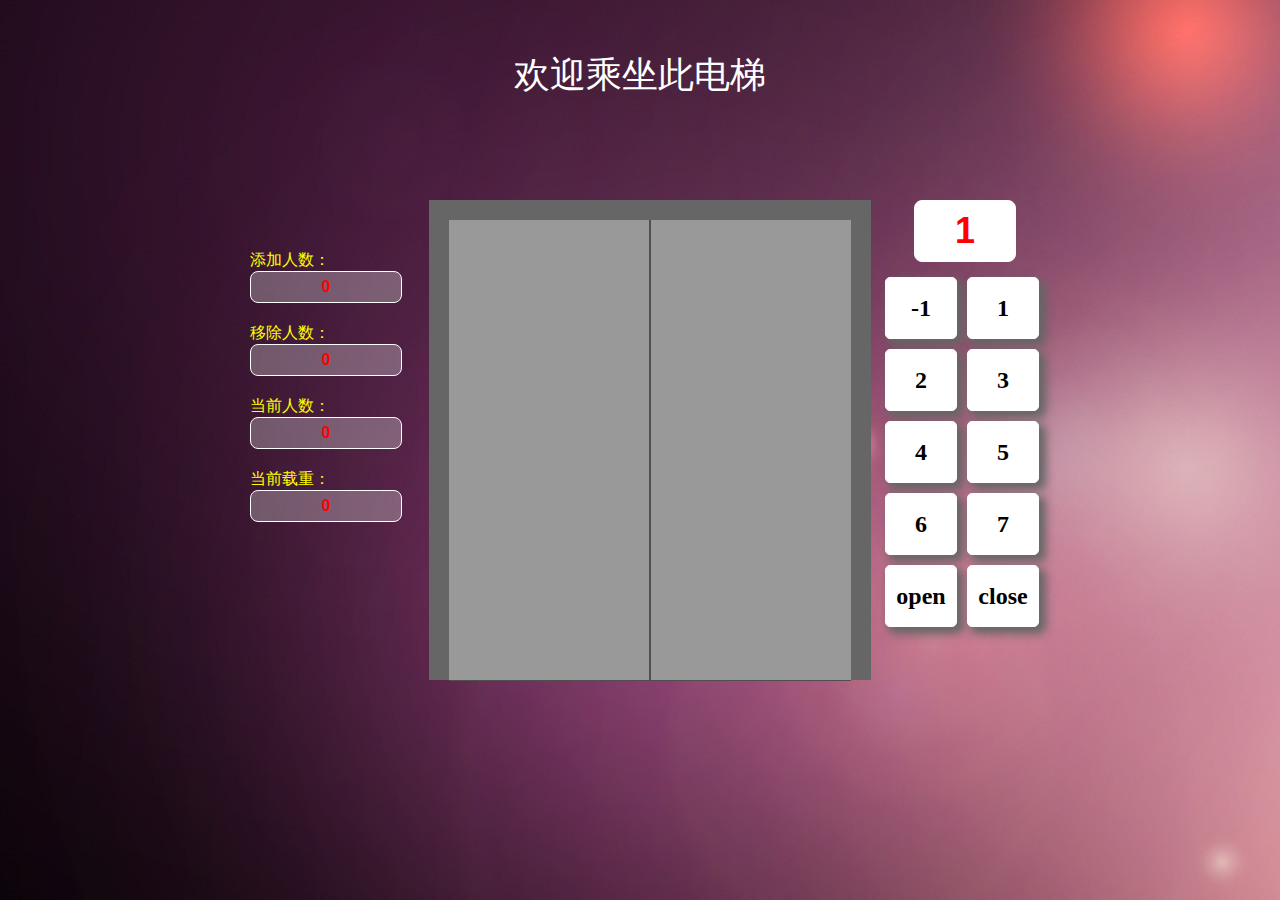
<file: pc/lift/index.html>
<!DOCTYPE html>
<html lang="en">
<head>
	<meta charset="UTF-8">
	<title>模拟电梯</title>
	<link rel="stylesheet" type="text/css" href="css/index.css" />
</head>
<body>
<div id = "header">欢迎乘坐此电梯</div>
<div id = "main">
	<div id = "door">
		<div id = "leftDoor"></div>
		<div id = "rightDoor"></div>
	</div>
	<div id = "btn">
		<input id = "outFloor" type ="text">
		<div class = "btn">-1</div>
		<div class = "btn">1</div>
		<div class = "btn">2</div>
		<div class = "btn">3</div>
		<div class = "btn">4</div>
		<div class = "btn">5</div>
		<div class = "btn">6</div>
		<div class = "btn">7</div>	
		<div class = "btn title">open</div>
		<div class = "btn title">close</div>
	</div>
	<div id ="manage">
		<span>添加人数：</span><input type="text" disabled = "disabled" value = "0"/><br/>
		<span>移除人数：</span><input type="text"  disabled = "disabled" value = "0"/><br/>
		<span>当前人数：</span><input type="text" disabled = "disabled" value = "0"/><br/>
		<span>当前载重：</span><input type="text"  disabled = "disabled" value = "0"/>		
	</div>
</div>
<script src="js/index.js" charset="utf-8" ></script>
</body>
</html>
</file>
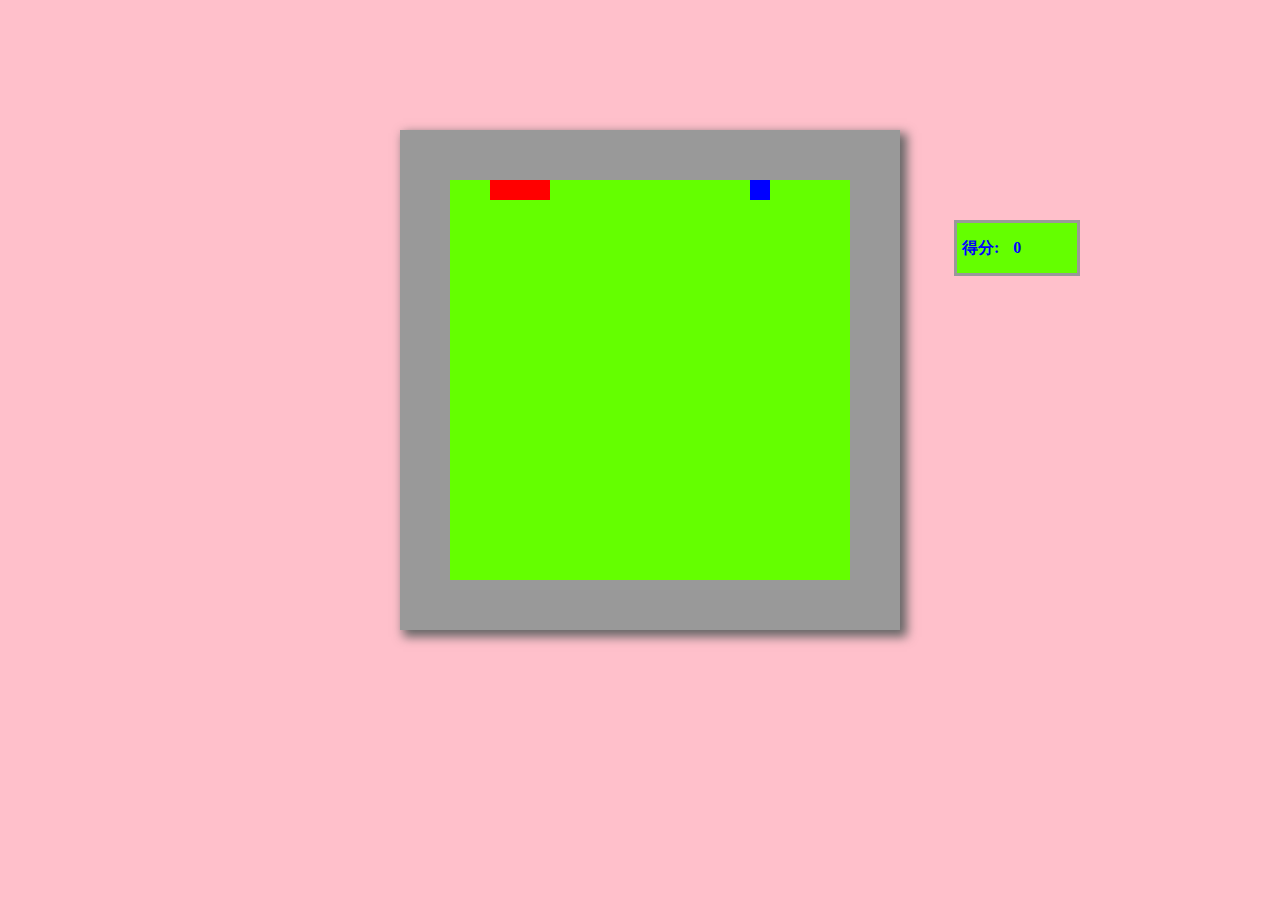
<file: pc/retroSnaker/index.html>
<!DOCTYPE html>
<html lang="en">
<head>
	<meta charset="UTF-8">
	<title>贪吃蛇</title>
	<script type="text/javascript" src="js/util.js"></script>
	<script type="text/javascript" src="js/fn.js"></script>
	<script type="text/javascript" src="js/grade.js"></script>
	<script type="text/javascript" src="js/move.js"></script>
	<style>
		body{ background: pink;}
		#head{ height:100px; width:96%; margin: 0 auto; background: rgb(100,255,0);color: red; font-size: 56px; text-align: center; line-height: 100px; border:10px solid #999;  }
		#head span{margin:0 12px;}
		#snakeBorder{width:400px;  height:400px; border:50px solid #999;  margin: 0 auto;  position: relative; position: absolute; top:130px; left: 400px; background: rgb(100,255,0);
				filter: progid:DXImageTransform.Microsoft.Shadow(color=#909090,direction=120,strength=3);/*ie*/
       				    -moz-box-shadow: 5px 5px 10px 2px #909090;/*firefox*/
   				    -webkit-box-shadow: 5px 5px 10px 2px #909090;/*safari或chrome*/
    				    box-shadow:5px 5px 10px 2px #666666;/*opera或ie9*/}
		#snakeBorder #eat{width:20px; height:20px; background-color: blue;}
		#snakeBorder div{width:20px; height:20px; background: red; position: absolute; top:0; left:0;}
		#grade{ width:120px; height:50px; background:rgb(100,255,0); border:3px solid #999;  position: absolute; top:220px;right:200px;}
		#grade span{ font-weight: bold;color: blue; vertical-align: middle; line-height: 50px; margin: 5px;}
	</style>
	<script>
	window.onload = function(){
		drag();
		window. arr = [[40,0],[20,0],[0,0]];//保存蛇体
		window. oSnakeBorder = document.getElementById("snakeBorder");
		window. direction = "right";
		init();//初始化食物的位置，和形成最初的蛇
		window.l = 40;
		window.t = 0;//蛇头的位置
		window.timer = null;
		window.cTime= 300;
		window.grade = 0;
		window.countEat = 0;
		window.countTime = 300;
		move();
		EventUtil.addHandler(document,"keyup",function(ev)
		{
			var oEvent = EventUtil.getEvent(ev);
			switch(oEvent.keyCode){
				case 37:
					if(direction == "top" ||direction == "bottom"){
						clearInterval(timer);
						direction ="left";
						move();
					}
					break;
				case 38:
					if(direction == "left" || direction == "right"){
						clearInterval(timer);
						direction = "top";
						move();
					}
					break;
				case 39:
					if(direction == "top" ||direction == "bottom"){
						clearInterval(timer);
						direction ="right";
						move();
					}
					break;
				case 40:
					if(direction == "left" || direction == "right"){
						clearInterval(timer);
						direction = "bottom";
						move();
					}
					break;
			}
		})

	}
	</script>
</head>
<body>
  <div id="snakeBorder">
		<div id="eat"></div>
		<div></div>
		<div></div>
		<div></div>
	</div>
	<div id = "grade">
		<span>得分:</span>
		<span></span>
	</div>
</body>
</html>
</file>
<file: css/main.css>
*{
	padding:0;
	margin:0;
}
li{
	list-style: none;
}
.textCenter{
	text-align:center;
}
.box{
	width:100%;
	float:left;
	overflow: hidden;

}
#box{
	width:100%;
	position: relative;
	overflow: hidden;
}
#ul1{
	width:100%;
	position: absolute;
}
#box0{
	background:#87CEEB;
	position: relative;
}
#box1{
	background: #B0E0E6;
}
#box2{
	background: #40E0D0;
	position: relative;
}
#box3{
	background: #33A1C9;
}
#box4{
	background: #33A1C9;
}
.logo{
	width:120px;
	height:50px;
	float:left;
	background:url(../img/logo.jpg) no-repeat 30px 10px;
	background-size:30px 30px;
}
.logo a{
	font-size:16px;
	display:block;
	line-height:50px;
	height:50px;
	text-decoration: none;
	margin-left:80px;
	color:#333;
	cursor:pointer;
}
.logo img{
	width:50px;
}
#logoBox{
	width:100px;
	height:100px;
	position: absolute;
	left:50%;
	top:50%;
	margin-left:-50px;
	margin-top:-50px;
	background: #ff6;
	border-radius: 50%;
	overflow: hidden;
}
#logoBox img{
	width:100px;
}
#nav{
	position: fixed;
	width:100%;
	height:50px;
	z-index: 2;
	top:0;
	left:0;
	background: #eee;
	opacity:.7;
	display: none;
}
#nav ul{
	height:50px;
	line-height: 50px;
	position: absolute;
	width:500px;
	right:20px;
	cursor: pointer;
}
#nav ul li{
	width:100px;
	height:50px;
	text-align: center;
	float:left;
}
#pos{
 position:absolute;
 left:0; top:0;
  background:#87CEEB;
  z-index:-1;

}
#Introduce{
	height:100%;
	display: none;
}
#Introduce>div{
	width:33.3%;
	float:left;
	height:100%;
}
.imgBox{
	width:150px;
	height:150px;
	position: absolute;
	left:50%;
	top:50%;
	margin-left:-75px;
	margin-top:-75px;
	background: #ff6;
	border-radius: 50%;
	overflow: hidden;
}
.imgBox img{
	width:150px;
	height:150px;
}

// #introLeft div{
// 	width:100px;
// 	height:40px;
// 	margin-top:20px;
// 	line-height: 30px;
// 	overflow:hidden;
// 	padding:5px;
// 	color: #fff;

// }
// #introLeft div{
// 	height:40px;
// 	margin-top:20px;
// 	margin-left:100px;
// 	line-height: 30px;
// 	padding:5px;
// 	font-size:16px;
// 	font-weight: bold;
// }

#box1>div,#box2>div,#box3>div{
	width:1000px;
	margin: 0 auto;
	padding-top:80px;
}
#box1 ul{
	width:800px;
	overflow: hidden;
	margin: 0 auto;
}
#box1 li{
	width:180px;
	height:180px;
	border-radius: 50%;
	background: #ff0;
	float: left;
	margin:10px;
	position:relative;

}
#box1 li:hover{
	 -webkit-box-shadow:0 0 10px #ccc;
	  -moz-box-shadow:0 0 10px #ccc;
	  box-shadow:0 0 10px #ccc;
}
#box1 li span{
	position:absolute;
	left:50%;
	top:0;
	width:8px;
	height:8px;
	background:#ff0;
	border-radius:50%;
	margin:-4px 0 0 -4px;
 }
 #box1 li a{
 	text-decoration: none;
 	text-align: center;
 	line-height:180px;
 	width:100%;
 	height:100%;
 	border-radius: 50%;
 	font-size: 22px;
 	display: inline-block;
 }
 .title{
 	margin-bottom:50px;
 }
 #introRight .introBox{
	height:350px;
	width:260px;
	margin: 160px auto;
	background: #fff;
	overflow: hidden;
	position: relative;
 }
  #introRight .introBox .topA{
	width:40px;
	height:30px;
	top:-30px;
	background: #999;
	opacity: 0.5;
	display: inline-block;
	position: absolute;
  }
  #introRight li{
  	height:350px;
	width:260px;
  }
 #moveBox{
	overflow: hidden;
	width:660px;
	margin:0 auto;
  }
 #moveBox ul{
 	width:200px;
 	height:160px;
 	background:#ccc;
 	 float:left;
 	 position:relative;
 	  overflow:hidden;
 	  margin:10px;
 	  line-height:160px;
 	  font-size: 26px;
 	  color: #fff;
 	  text-align:center;
  }
 #moveBox ul li{
 	position:absolute;
 	left:0;
 	top:-160px;
 	width:190px;
 	height:140px;
 	background:#6cf;
 	text-align: center;
 	color: #fff;
 	padding:10px 5px;
 }
 #moveBox ul li a{
	position:absolute;
	display:block;
	width:190px;
 	height:140px;
	top:0;
	left:0;
	text-decoration: none;
	line-height:18px;
	font-size:14px;
	text-align:center;
	color: #333;
}
 #moveBox ul li a span{
 	color:#fff;
 	font-size:16px;
 	padding: 5px 0;
 }
 .allSkill{
 	margin:0 50px;
 	width:100%;
 	height:500px;
 	position: absolute;
 	left:0;
 	z-index: 2;
 	overflow: hidden;
 }
 .skillBox{
 	position: relative;;
 	width:1100px;
 	margin:0 auto;
 	height:100%;
 }
.oneSkill{
	width:80px;
	float:left;
	margin:0 10px;
}
.oneLine{
	height:0;
	width:3px;
	margin:0 auto;
	background: blue;
}
.oneBall{
	width:90px;
	height:90px;
	border-radius: 50%;
	background:green;
	opacity: 0;
	text-align: center;
	line-height: 90px;
	color: #fff;
	font-size: 14px;
	cursor: pointer;
	font-weight:bold;
}
#circleUl li{
	position: relative;
	/*margin:100px auto;*/
	transform-style: preserve-3d;
	transition:1s all ease;
	transform: perspective(800px) rotateY(0deg);
}
#circleUl li div{
	width:180px;
	height:180px;
	position: absolute;
	top:0;
	left:0;
	border-radius: 50%;

}
.face{
	background: yellow;
	transform: translateZ(1px);
}
.back{
	background: #f66;
	transform: translateZ(-1px) scale(-1,1);
}
#circleUl .back a{
	color:#fff;
	font-size:16px;
	line-height:20px;
	padding:30px 20px;
}
#circleUl li:hover{
	transform:perspective(800px) rotateY(-180deg);
}
.oneTxt{
	display: none;
}
#showTxt{
	height:60px;
	width:1100px;
	color:#fff;
	position: absolute;
	top:450px;
	font-size:18px;
}
#showTxt span{
	display: inline-block;
	width:100%;
	text-align: center;
	position: absolute;
	top:60px;
}

@-webkit-keyframes open
{
	0%
	{
		-webkit-transform:rotateX(-120deg);
	}
	25%
	{
		-webkit-transform:rotateX(30deg);
	}
	50%
	{
		-webkit-transform:rotateX(-15deg);
	}
	75%
	{
		-webkit-transform:rotateX(8deg);
	}
	100%
	{
		-webkit-transform:rotateX(0deg);
	}
}
@-webkit-keyframes clos
{
	0%
	{
		-webkit-transform:rotateX(0deg);
	}
	100%
	{
		-webkit-transform:rotateX(-120deg);
	}
}

.perData{
	width:340px;
	position:relative;
	-webkit-perspective:800px;
	margin: 80px auto 0 auto;
}
.perData h2{
	height:42px;
	width:340px;
	background:rgb(34, 195, 170);
	color:#fff;
	font: bold 16px/42px "微软雅黑";
	text-align:center;
	margin:0 auto;
	position:relative;
	z-index:10;
	cursor:pointer;
	border-radius:3px;
}
.perData h2:hover{
	box-shadow: 3px 3px  5px #ccc;
}
.perData div{
	position:absolute;
	top:42px;
	width:100%;
	left:0;
	-webkit-transform-style:preserve-3d;
	-webkit-transform-origin:top;
	-webkit-transform:rotateX(-120deg);
}
.perData span{
	margin:0;
	display:block;
	height:40px;
	background:#00a1cd;
	font:12px/40px "宋体";
	color:#fff;
	text-indent:20px;
	box-shadow:inset 0 0 0 20px rgba(0,0,0,1);
	transition:1s;
}
.perData>div{
	top:42px;
}
.perData .show{
	-webkit-animation:2s open;
	-webkit-transform:rotateX(0deg);
}
.perData .hide{
	-webkit-animation:2s clos;
	-webkit-transform:rotateX(-120deg);
}
.perData .show>span{
	box-shadow:inset 0 0 0 20px rgba(0,0,0,0);
}

#box3 .effect{
	width:800px;
	margin:20px auto 0;
}
#picList{
	width:800px;
	height:360px;
	-webkit-perspective:800px;
}
#picList li{
	width:40px;
	height:360px;
	-webkit-transform-style:preserve-3d;
	-webkit-transform-origin:center center -180px;
	float:left;
	position:relative;
}
#picList a{
	width:100%;
	height:100%;
	position:absolute;
	left:0;
	top:0;
}
#picList li a:nth-of-type(1){
	background:url("../img/1.jpg") no-repeat;
}
#picList li a:nth-of-type(2){
	background:url("../img/2.jpg") no-repeat;
	top:-360px;
	-webkit-transform-origin:bottom;
	-webkit-transform:rotateX(90deg);
}
#picList li a:nth-of-type(3){
	background:url(../img/3.jpg) no-repeat;
	-webkit-transform:translateZ(-360px) rotateX(180deg);
}
#picList li a:nth-of-type(4){
	background:url(../img/4.jpg) no-repeat;
    -webkit-transform-origin:top;
    -webkit-transform:rotateX(-90deg);
    top:360px;
}
#picList li span{
	position:absolute;
	width:360px;
	height:360px;
	background:#333;
}
#picList li span:nth-of-type(1){ -webkit-transform-origin:left;
	-webkit-transform:rotateY(90deg);
	left:0;
}
#picList li span:nth-of-type(2){ -webkit-transform-origin:right;
	-webkit-transform:rotateY(-90deg);
	right:0;
}
#eBtns{
	float:right;
	padding:10px 0;
}
#eBtns li{
	width:40px;
	height:40px;
	background:#000;
	color:#fff;
	border-radius:50%;
	font:italic 30px/40px Arial;
	float:left;
	margin:0 5px;
	text-align:center;
	cursor:pointer;}
#eBtns .active{
	background:#f60;
}
.cubeBox{
	width: 300px;
	height: 300px;
	margin: 50px auto;
	position: relative;
	transform-style:preserve-3d;
	transform:perspective(800px);
}
.cubeBox div{
	position: absolute;
	left:0;
	top:0;
	width:100%;
	height:100%;
	text-align: center;
	line-height: 300px;
	font-size: 50px;
    opacity:.9;
}
.cubeBox .front{
	background: #6cf;
	transform:translateZ(150px);
}
.cubeBox .back{
	background: #f0f;
	transform:translateZ(-150px) rotateY(180deg);
}
.cubeBox .left{
	background: #ff0;
	transform:translateX(-150px) rotateY(-90deg);
}
.cubeBox .right{
	background: #f66;
	transform:translateX(150px) rotateY(90deg);
}
.cubeBox .top{
	background:#aaf;
	transform:translateY(-150px) rotateX(-90deg);
}
.cubeBox .bottom{
	background:#66f;
	transform:translateY(150px) rotateX(-90deg);
}
#experience{
	width:350px;
	margin:200px auto;
	position:relative;
}
#experience p{
	font-size:16px;
	font-weight:bold;
	position:absolute;

}
#experience p:nth-child(1){
	left:0px;
    top:0;

    color:#c03;
    animation:introduce1 ease 1s;
}
#experience p:nth-child(2){
	left:0px;
    top:80px;
    color:#906;
    animation:introduce1 ease 2s;
}
#experience p:nth-child(3){
	left:0px;
    top:160px;
    color:#039;
    animation:introduce1 ease 3s;
}

@keyframes introduce1{
	0%{ left:-1000px; }
	90%{left:10px}
	100%{ left:0px; }
}
.pLogoBox{
	width:200px;
	height:200px;
	border-radius:50%;
	margin:100px auto 0 auto;
	overflow:hidden;
	transition: .5s ease all;
}
.pLogoBox:hover{
	-webkit-box-shadow:0 0 20px #ccc;
	 -moz-box-shadow:0 0 20px #ccc;
	 box-shadow:0 0 20px #ccc;
}
.detailBox{
	width:600px;
	height:300px;
	margin:20px auto;
	text-align:center;
}
.detailBox p{
	margin:10px 0;
	font-family: '楷体';
	font-size:18px;
	transition:1s ease all;
	color: #eef3f0;
}


.detailBox p:nth-child(1){
	text-shadow: 1px 2px #22c3aa,2px 4px #aee2d9;
	text-align: center;
	font-size:48px;
	font-family: ' Lato,"Microsoft YaHei",sans-serif;';
	animation:pmove1 ease 1s;
}
.detailBox p:nth-child(2){
	animation:pmove2 ease 1s 0.5s;
}
.detailBox p:nth-child(3){
	animation:pmove3 ease 1s 1s;
}
.detailBox p:nth-child(4){
	font-size:18px;
	font-weight:200;
	font-family: ' Lato,"Microsoft YaHei",sans-serif;';
	animation:pmove4 ease 1s 1.5s;
}
@keyframes pmove1{
	0%{ margin-left:-1000px; }
	100%{ margin-left:0px; }
}
@keyframes pmove2{
	0%{ margin-left:-1000px; }
	100%{ margin-left:0px; }
}
@keyframes pmove3{
	0%{ margin-left:-1000px; }
	100%{ margin-left:0px; }
}
@keyframes pmove4{
	0%{ margin-left:-1000px; }
	100%{ margin-left:0px; }
}
</file>
<file: img/css/main.css>
*{
	padding:0;
	margin:0;
}
li{
	list-style: none;
}
.textCenter{
	text-align:center;
}
.box{
	width:100%;
	float:left;
	overflow: hidden;

}
#box{
	width:100%;
	position: relative;
	overflow: hidden;
}
#ul1{
	width:100%;
	position: absolute;
}
#box0{
	background:#87CEEB;
	position: relative;
}
#box1{
	background: #B0E0E6;
}
#box2{
	background: #40E0D0;
	position: relative;
}
#box3{
	background: #33A1C9;
}
#box4{
	background: #33A1C9;
}
.logo{
	width:120px;
	height:50px;
	float:left;
	background:url(../img/logo.jpg) no-repeat 30px 10px;
	background-size:30px 30px;
}
.logo a{
	font-size:16px;
	display:block;
	line-height:50px;
	height:50px;
	text-decoration: none;
	margin-left:80px;
	color:#333;
	cursor:pointer;
}
.logo img{
	width:50px;
}
#logoBox{
	width:100px;
	height:100px;
	position: absolute;
	left:50%;
	top:50%;
	margin-left:-50px;
	margin-top:-50px;
	background: #ff6;
	border-radius: 50%;
	overflow: hidden;
}
#logoBox img{
	width:100px;
}
#nav{
	position: fixed;
	width:100%;
	height:50px;
	z-index: 2;
	top:0;
	left:0;
	background: #eee;
	opacity:.7;
	display: none;
}
#nav ul{
	height:50px;
	line-height: 50px;
	position: absolute;
	width:500px;
	right:20px;
	cursor: pointer;
}
#nav ul li{
	width:100px;
	height:50px;
	text-align: center;
	float:left;
}
#pos{
 position:absolute;
 left:0; top:0;
  background:#87CEEB;
  z-index:-1;

}
#Introduce{
	height:100%;
	display: none;
}
#Introduce>div{
	width:33.3%;
	float:left;
	height:100%;
}
.imgBox{
	width:150px;
	height:150px;
	position: absolute;
	left:50%;
	top:50%;
	margin-left:-75px;
	margin-top:-75px;
	background: #ff6;
	border-radius: 50%;
	overflow: hidden;
}
.imgBox img{
	width:150px;
	height:150px;
}

// #introLeft div{
// 	width:100px;
// 	height:40px;
// 	margin-top:20px;
// 	line-height: 30px;
// 	overflow:hidden;
// 	padding:5px;
// 	color: #fff;

// }
// #introLeft div{
// 	height:40px;
// 	margin-top:20px;
// 	margin-left:100px;
// 	line-height: 30px;
// 	padding:5px;
// 	font-size:16px;
// 	font-weight: bold;
// }

#box1>div,#box2>div,#box3>div{
	width:1000px;
	margin: 0 auto;
	padding-top:80px;
}
#box1 ul{
	width:800px;
	overflow: hidden;
	margin: 0 auto;
}
#box1 li{
	width:180px;
	height:180px;
	border-radius: 50%;
	background: #ff0;
	float: left;
	margin:10px;
	position:relative;

}
#box1 li:hover{
	 -webkit-box-shadow:0 0 10px #ccc;
	  -moz-box-shadow:0 0 10px #ccc;
	  box-shadow:0 0 10px #ccc;
}
#box1 li span{
	position:absolute;
	left:50%;
	top:0;
	width:8px;
	height:8px;
	background:#ff0;
	border-radius:50%;
	margin:-4px 0 0 -4px;
 }
 #box1 li a{
 	text-decoration: none;
 	text-align: center;
 	line-height:180px;
 	width:100%;
 	height:100%;
 	border-radius: 50%;
 	font-size: 22px;
 	display: inline-block;
 }
 .title{
 	margin-bottom:50px;
 }
 #introRight .introBox{
	height:350px;
	width:260px;
	margin: 160px auto;
	background: #fff;
	overflow: hidden;
	position: relative;
 }
  #introRight .introBox .topA{
	width:40px;
	height:30px;
	top:-30px;
	background: #999;
	opacity: 0.5;
	display: inline-block;
	position: absolute;
  }
  #introRight li{
  	height:350px;
	width:260px;
  }
 #moveBox{
	overflow: hidden;
	width:660px;
	margin:0 auto;
  }
 #moveBox ul{
 	width:200px;
 	height:160px;
 	background:#ccc;
 	 float:left;
 	 position:relative;
 	  overflow:hidden;
 	  margin:10px;
 	  line-height:160px;
 	  font-size: 26px;
 	  color: #fff;
 	  text-align:center;
  }
 #moveBox ul li{
 	position:absolute;
 	left:0;
 	top:-160px;
 	width:190px;
 	height:140px;
 	background:#6cf;
 	text-align: center;
 	color: #fff;
 	padding:10px 5px;
 }
 #moveBox ul li a{
	position:absolute;
	display:block;
	width:190px;
 	height:140px;
	top:0;
	left:0;
	text-decoration: none;
	line-height:18px;
	font-size:14px;
	text-align:center;
	color: #333;
}
 #moveBox ul li a span{
 	color:#fff;
 	font-size:16px;
 	padding: 5px 0;
 }
 .allSkill{
 	margin:0 50px;
 	width:100%;
 	height:500px;
 	position: absolute;
 	left:0;
 	z-index: 2;
 	overflow: hidden;
 }
 .skillBox{
 	position: relative;;
 	width:1100px;
 	margin:0 auto;
 	height:100%;
 }
.oneSkill{
	width:80px;
	float:left;
	margin:0 10px;
}
.oneLine{
	height:0;
	width:3px;
	margin:0 auto;
	background: blue;
}
.oneBall{
	width:90px;
	height:90px;
	border-radius: 50%;
	background:green;
	opacity: 0;
	text-align: center;
	line-height: 90px;
	color: #fff;
	font-size: 14px;
	cursor: pointer;
	font-weight:bold;
}
#circleUl li{
	position: relative;
	/*margin:100px auto;*/
	transform-style: preserve-3d;
	transition:1s all ease;
	transform: perspective(800px) rotateY(0deg);
}
#circleUl li div{
	width:180px;
	height:180px;
	position: absolute;
	top:0;
	left:0;
	border-radius: 50%;

}
.face{
	background: yellow;
	transform: translateZ(1px);
}
.back{
	background: #f66;
	transform: translateZ(-1px) scale(-1,1);
}
#circleUl .back a{
	color:#fff;
	font-size:16px;
	line-height:20px;
	padding:30px 20px;
}
#circleUl li:hover{
	transform:perspective(800px) rotateY(-180deg);
}
.oneTxt{
	display: none;
}
#showTxt{
	height:60px;
	width:1100px;
	color:#fff;
	position: absolute;
	top:450px;
	font-size:18px;
}
#showTxt span{
	display: inline-block;
	width:100%;
	text-align: center;
	position: absolute;
	top:60px;
}

@-webkit-keyframes open
{
	0%
	{
		-webkit-transform:rotateX(-120deg);
	}
	25%
	{
		-webkit-transform:rotateX(30deg);
	}
	50%
	{
		-webkit-transform:rotateX(-15deg);
	}
	75%
	{
		-webkit-transform:rotateX(8deg);
	}
	100%
	{
		-webkit-transform:rotateX(0deg);
	}
}
@-webkit-keyframes clos
{
	0%
	{
		-webkit-transform:rotateX(0deg);
	}
	100%
	{
		-webkit-transform:rotateX(-120deg);
	}
}

.perData{
	width:340px;
	position:relative;
	-webkit-perspective:800px;
	margin: 80px auto 0 auto;
}
.perData h2{
	height:42px;
	width:340px;
	background:rgb(34, 195, 170);
	color:#fff;
	font: bold 16px/42px "微软雅黑";
	text-align:center;
	margin:0 auto;
	position:relative;
	z-index:10;
	cursor:pointer;
	border-radius:3px;
}
.perData h2:hover{
	box-shadow: 3px 3px  5px #ccc;
}
.perData div{
	position:absolute;
	top:42px;
	width:100%;
	left:0;
	-webkit-transform-style:preserve-3d;
	-webkit-transform-origin:top;
	-webkit-transform:rotateX(-120deg);
}
.perData span{
	margin:0;
	display:block;
	height:40px;
	background:#00a1cd;
	font:12px/40px "宋体";
	color:#fff;
	text-indent:20px;
	box-shadow:inset 0 0 0 20px rgba(0,0,0,1);
	transition:1s;
}
.perData>div{
	top:42px;
}
.perData .show{
	-webkit-animation:2s open;
	-webkit-transform:rotateX(0deg);
}
.perData .hide{
	-webkit-animation:2s clos;
	-webkit-transform:rotateX(-120deg);
}
.perData .show>span{
	box-shadow:inset 0 0 0 20px rgba(0,0,0,0);
}

#box3 .effect{
	width:800px;
	margin:20px auto 0;
}
#picList{
	width:800px;
	height:360px;
	-webkit-perspective:800px;
}
#picList li{
	width:40px;
	height:360px;
	-webkit-transform-style:preserve-3d;
	-webkit-transform-origin:center center -180px;
	float:left;
	position:relative;
}
#picList a{
	width:100%;
	height:100%;
	position:absolute;
	left:0;
	top:0;
}
#picList li a:nth-of-type(1){
	background:url("../img/1.jpg") no-repeat;
}
#picList li a:nth-of-type(2){
	background:url("../img/2.jpg") no-repeat;
	top:-360px;
	-webkit-transform-origin:bottom;
	-webkit-transform:rotateX(90deg);
}
#picList li a:nth-of-type(3){
	background:url(../img/3.jpg) no-repeat;
	-webkit-transform:translateZ(-360px) rotateX(180deg);
}
#picList li a:nth-of-type(4){
	background:url(../img/4.jpg) no-repeat;
    -webkit-transform-origin:top;
    -webkit-transform:rotateX(-90deg);
    top:360px;
}
#picList li span{
	position:absolute;
	width:360px;
	height:360px;
	background:#333;
}
#picList li span:nth-of-type(1){ -webkit-transform-origin:left;
	-webkit-transform:rotateY(90deg);
	left:0;
}
#picList li span:nth-of-type(2){ -webkit-transform-origin:right;
	-webkit-transform:rotateY(-90deg);
	right:0;
}
#eBtns{
	float:right;
	padding:10px 0;
}
#eBtns li{
	width:40px;
	height:40px;
	background:#000;
	color:#fff;
	border-radius:50%;
	font:italic 30px/40px Arial;
	float:left;
	margin:0 5px;
	text-align:center;
	cursor:pointer;}
#eBtns .active{
	background:#f60;
}
.cubeBox{
	width: 300px;
	height: 300px;
	margin: 50px auto;
	position: relative;
	transform-style:preserve-3d;
	transform:perspective(800px);
}
.cubeBox div{
	position: absolute;
	left:0;
	top:0;
	width:100%;
	height:100%;
	text-align: center;
	line-height: 300px;
	font-size: 50px;
    opacity:.9;
}
.cubeBox .front{
	background: #6cf;
	transform:translateZ(150px);
}
.cubeBox .back{
	background: #f0f;
	transform:translateZ(-150px) rotateY(180deg);
}
.cubeBox .left{
	background: #ff0;
	transform:translateX(-150px) rotateY(-90deg);
}
.cubeBox .right{
	background: #f66;
	transform:translateX(150px) rotateY(90deg);
}
.cubeBox .top{
	background:#aaf;
	transform:translateY(-150px) rotateX(-90deg);
}
.cubeBox .bottom{
	background:#66f;
	transform:translateY(150px) rotateX(-90deg);
}
#experience{
	width:350px;
	margin:200px auto;
	position:relative;
}
#experience p{
	font-size:16px;
	font-weight:bold;
	position:absolute;

}
#experience p:nth-child(1){
	left:0px;
    top:0;

    color:#c03;
    animation:introduce1 ease 1s;
}
#experience p:nth-child(2){
	left:0px;
    top:80px;
    color:#906;
    animation:introduce1 ease 2s;
}
#experience p:nth-child(3){
	left:0px;
    top:160px;
    color:#039;
    animation:introduce1 ease 3s;
}

@keyframes introduce1{
	0%{ left:-1000px; }
	90%{left:10px}
	100%{ left:0px; }
}
.pLogoBox{
	width:200px;
	height:200px;
	border-radius:50%;
	margin:100px auto 0 auto;
	overflow:hidden;
	transition: .5s ease all;
}
.pLogoBox:hover{
	-webkit-box-shadow:0 0 20px #ccc;
	 -moz-box-shadow:0 0 20px #ccc;
	 box-shadow:0 0 20px #ccc;
}
.detailBox{
	width:600px;
	height:300px;
	margin:20px auto;
	text-align:center;
}
.detailBox p{
	margin:10px 0;
	font-family: '楷体';
	font-size:18px;
	transition:1s ease all;
	color: #eef3f0;
}


.detailBox p:nth-child(1){
	text-shadow: 1px 2px #22c3aa,2px 4px #aee2d9;
	text-align: center;
	font-size:48px;
	font-family: ' Lato,"Microsoft YaHei",sans-serif;';
	animation:pmove1 ease 1s;
}
.detailBox p:nth-child(2){
	animation:pmove2 ease 1s 0.5s;
}
.detailBox p:nth-child(3){
	animation:pmove3 ease 1s 1s;
}
.detailBox p:nth-child(4){
	font-size:18px;
	font-weight:200;
	font-family: ' Lato,"Microsoft YaHei",sans-serif;';
	animation:pmove4 ease 1s 1.5s;
}
@keyframes pmove1{
	0%{ margin-left:-1000px; }
	100%{ margin-left:0px; }
}
@keyframes pmove2{
	0%{ margin-left:-1000px; }
	100%{ margin-left:0px; }
}
@keyframes pmove3{
	0%{ margin-left:-1000px; }
	100%{ margin-left:0px; }
}
@keyframes pmove4{
	0%{ margin-left:-1000px; }
	100%{ margin-left:0px; }
}
</file>
<file: move/game/css/style.css>
/*清零*/
body, ul, ol, li, p, h1, h2, h3, h4, h5, h6, form, fieldset, table, td, img, div, dl, dt, dd, input { margin: 0; padding: 0; border: 0; }
body { font-size: 12px; font-family: '\65B0\5B8B\4F53', '\5B8B\4F53', Verdana; background:#fafafa;}
ul, ol { list-style-type: none; }
select, input, img { vertical-align: middle; outline: none; }
a { text-decoration: none; }
a { blr:expression(this.onFocus=this.blur())
}
a { outline: none; }
html { overflow-x: hidden; font-size:50px; }
.clearfix:after { content: ""; display: block; clear: both; }
.clearfix { zoom: 1; }
.fl { float: left; }
.fr { float: right; }
// body{ height:10000px; }

header{ height:0.64rem; background:#99ca00; padding-top:0.16rem; border-bottom:0.08rem solid #649900; }
h1{ text-indent:-9999em; width:0.96rem; height:0.48rem; background:url(../images/hlogo.png) no-repeat; background-size:cover; margin:0 0.2rem 0 0.16rem; }
h1 a{ display:block; width:100%; height:100%; }
.select{ width:0.8rem; background:#fff; border-radius:6px; color:#333; text-align:center; line-height:0.5rem; margin-right:0.16rem; }
.search{ width:2.96rem; height:0.5rem; background:#fff; border-radius:20px; margin-right:0.16rem; }
.btn{ height:0.5rem; width:0.8rem; border-radius:0.5rem; background:-webkit-linear-gradient(#fefff5,#9bad73); color:#fff }

.main{ width:6rem; margin:0.3rem auto 0; }
.banner{ width:6rem; height:2rem; }
.banner img{ width:100%; height:100%; }

.nav{ margin-top:0.2rem; }
.nav li{ float:left; width:1.88rem; height:0.72rem; border:1px solid #ccc; border-radius:5px; margin:0.04rem; text-align:center; line-height:0.72rem; }
.nav a{ display:block; }
.nav img{ width:0.48rem; height:0.32rem; }

.hd{ border-top:1px solid #ccc; margin-top:0.5rem; margin-bottom:0.5rem;}
.hd h3{ margin-top:-0.16rem; font-size:0.26rem; font-family:"Microsoft YaHei"; padding-right:0.2rem; background:#fff; }
.hd div{ padding-left:0.2rem; background:#fff; margin-top:-0.13rem; }

.app{ margin-top:0.4rem; overflow:hidden; overflow:auto; }
.app ul{ width:10000px; }
.app li{ float:left; width:1.5rem; margin-right:0.32rem; }
.app .pic{ width:1.5rem; height:1.5rem; }
.app p{ font-size:0.18rem; color:#333; margin:0.2rem 0 0.16rem 0; }
.app .star{ height:0.28rem; width:1.5rem; }
.swiper-container2 ol li{width:0.31rem;height:0.27rem;background:url("../images/grade.png");background-size:0.62rem 0.27rem;overflow:hidden;padding:0;margin:0;}
.hot-list{width:5rem;height:2rem;padding:0.2rem;background:#fff;border:1px solid #ccc;border-radius:0.03rem;float:left;}
hot-list>a{display:block;}
.hot-list img{width:1.6rem;height:1.6rem;}
.hot-des{height:1.6rem;width:2.75rem;padding-left:0.2rem;position:relative;}
.hot-des p:nth-child(1){font-size:0.24rem;line-height:0.36rem;}
.hot-des p:nth-child(2){font-size:0.16rem;position:absolute;bottom:0;right:0}
footer{margin:0.2rem;height:1rem;background:#f2f2f2;padding-top:0.3rem;}
footer p{text-align:center;color:#666;font-size:0.16rem;line-height:0.38rem}
</file>
<file: move/jhs/css/index.css>
/*清零*/
body, ul, ol, li, p, h1, h2, h3, h4, h5, h6, form, fieldset, table, td, img, div, dl, dt, dd, input { margin: 0; padding: 0; border: 0; }
body { font-size: 12px; font-family: '\65B0\5B8B\4F53', '\5B8B\4F53', Verdana; }
ul, ol { list-style-type: none; }
select, input, img { vertical-align: middle; outline: none; }
a { text-decoration: none; }
a { blr:expression(this.onFocus=this.blur())
}
a { outline: none; }
html { overflow-x: hidden; font-size:100px; }
.clearfix:after { content: ""; display: block; clear: both; }
.clearfix { zoom: 1; }
.fl { float: left; }
.fr { float: right; }

html{ font-size:50px; }
header{
    padding-top:0.22rem;
    height:0.8rem;
    position:relative;
}
.back_a{
    position:absolute;
    left:0.24rem;
    top:0.22rem;
}
.logo_a{
    display:block;
    width:1.6rem;
    margin:0.15rem auto;
}
.logo_a img{
    width:1.6rem;
}
.back_a img{
    width:1.25rem;
}
.main_box{
     height:3.67rem;
}
.banner_box  img{
    width:6.4rem;
    height:2.67rem;

}
.ol_box{
    display:block;
    width:6.4rem;
    margin:0.4rem auto;
}
.ol_box span{
    width:0.1rem;
    height:0.1rem;
    border-radius:50%;
     margin:0.2rem 0.05rem;
 }
.list_box{
    padding:0 0.16rem
}
.list_box li{
    width:1.2rem;
    float:left;
    margin:0 0.16rem 0.2rem 0.16rem;
}
.list_box li a{
    display:block;
}
.list_div{
    display:block;
    width:0.8rem;
    height:0.8rem;
    background-color:red;
    border-radius:50%;
    margin:0.2rem;

}
.list_div img{
    width:0.8rem;
    height:0.8rem;
}
.list_span{
    width:0.4rem;
    height:0.4rem;
    margin-left:0.2rem;
    margin-top:0.2rem;
    display:inline-block;
    background:#000;
    background-size:0.4rem 0.4rem;
    background:url("../img/font.png") no-repeat;
}
.list_span:nth-child(1){
    background-position:0rem -0.47rem;
}
.list_p{
    text-align: center;
    font-size:0.22rem;
    color:#999;
}

.hot_list_box{
    padding:0 0.2rem;
}
.hot_hd{
    padding:0.2rem 0;
    margin:0.11rem 0;
    border-bottom:0.02rem solid #999;
}
.hot_bar{
    width:0.02rem;
    height:0.3rem;
    background:#d51938;
}
.hot_font1{
    margin-left:0.16rem;
    line-height: 0.3rem;
    font-size:0.26rem;
    font-weight: bold;
}
.hot_font2{
    font-size:0.24rem;
    line-height: 0.3rem;

}

.hot_ul li{
    height:1.2rem;
    margin-top:0.2rem;
}
.hot_num{
    width:0.6rem;
    height:1.2rem;
    font-size:0.36rem;
    line-height:1.2rem;
    font-weight:bold;
    color:#fff;
    background:#e00202;
    text-align:center;
}
.hot_img_box{
    height:1.2rem;
    width:1.8rem;
}
.hot_img_box1{
    background-size:1.8rem 1.2rem;
     background:url("../images/hot_1.png") no-repeat;
     background-size:1.8rem 1.2rem;
}
.hot_img_box2{
     background:url("../images/hot_2.png") no-repeat;
     background-size:1.8rem 1.2rem;
}
.hot_img_box3{
     background:url("../images/hot_3.png") no-repeat;
     background-size:1.8rem 1.2rem;
}
.hot_img_box4{
     background:url("../images/hot_4.png") no-repeat;
     background-size:1.8rem 1.2rem;
}
.hot_img_box5{
     background:url("../images/hot_5.png") no-repeat;
     background-size:1.8rem 1.2rem;
}
.hot_img_box6{
     background:url("../images/hot_6.png") no-repeat;
     background-size:1.8rem 1.2rem;
}
.hot_img_box7{
     background:url("../images/hot_7.png") no-repeat;
     background-size:1.8rem 1.2rem;
}
.hot_img_box8{
     background:url("../images/hot_8.png") no-repeat;
     background-size:1.8rem 1.2rem;
}
.hot_img_box9{
     background:url("../images/hot_9.png") no-repeat;
     background-size:1.8rem 1.2rem;
}
.hot_img_box10{
     background:url("../images/hot_10.png") no-repeat;
     background-size:1.8rem 1.2rem;
}

.hot_des{
    height:1.2rem;
    width:3.6rem;
    background:#f4f4f4;

}
.des_1{
    font-size:0.24rem;
    line-height:0.36rem;
    color:#999;
     margin:0.22rem;
}
.des_2{
    font-size:0.26rem;
    line-height:1.2rem;
    font-weight:bold;
    color:#999;
    margin-right:0.2rem;

}
.des_2 span{
    color:red;
}

.shop_list_box{
    padding:0 0.2rem;
}
.title_bar{
    height:0.88rem;
    background:#f5f5f5;
    line-height:0.88rem;
    text-align:center;
    font-size:0.26rem;
    color:#666666;
    margin:0.2rem  0;
}
.shop_left{
    width:1.5rem;
    height:3.52rem;
    background:#ff3900;
}
.shop_left img{
     width:1.5rem;
    height:3.52rem;

}
.shop_right{
    width:4.4rem;
    height:3.5rem;
    border-right:1px solid #ccc;
     border-bottom:1px solid #ccc;
}
.shop_right li{
    width:1.44rem;
    height:0.86rem;
    border-left:1px solid #ccc;
    border-top:1px solid #ccc;
}
.shop_right li a{
    display:block;
     width:1.44rem;
    height:0.86rem;
    color:#666;
    line-height:0.86rem;
    text-align:center;
    font-size:0.26rem;
}
// .sys_box li{
//     width:2rem;
//     height:1.6rem;
//     background:red;
//     background-size:0.6rem 0.6rem;
//     background-position:0.8rem 0.3rem;

// }
 .sys_box{
    border:1px solid #999;
    box-sizing: border-box;
 }
.sys_box li:nth-child(1){
    background:url(../images/cus_1.png) no-repeat;
     background-size:0.6rem 0.6rem;
    background-position:0.8rem 0.3rem;
    border-right:1px solid #999;
}
.sys_box li:nth-child(2){
   background:url(../images/cus_2.png) no-repeat;
   background-size:0.6rem 0.6rem;
    background-position:0.8rem 0.3rem;
    border-right:1px solid #999;
}
.sys_box li:nth-child(3){
    background:url(../images/cus_3.png) no-repeat;
    background-size:0.6rem 0.6rem;
    background-position:0.8rem 0.3rem;
}
.sys_box li{
    width:1.9rem;
    height:1.6rem;
    box-sizing: border-box;
}
.sys_box li p{
    text-align:center;
    margin-top:1.1rem;
    font-size:0.24rem;
    color:#999;
}

.nav{
    height:0.8rem;

}
.nav li{
    float:left;
    width:25%;
    box-sizing: border-box;
    border-right:1px solid #ccc ;
    border-bottom:1px solid #ccc ;
    border-top:1px solid #ccc ;
}
.nav li:nth-child(4){
     border-right:none;
}
.nav a{
    display:block;
    height:100%;
    width:100%;
    color:#999;
    font-size:0.22rem;
    line-height:0.8rem;
    text-align:center;

}
.nav a.active{
    color:#dd4365;
}

.g_ul li{
    padding:0.2rem;
    border-bottom:1px solid #ccc;

}
.g_img_box{
    width:2.36rem;
    height:1.58rem;
    border:1px solid #ccc;
}
.g_des_box{
    width:3rem;
    height:1.58rem;
    padding:0 0.3rem;
}
.g_des_box p:nth-child(1){
    font-size:0.26rem;
    line-height:0.36rem;
    font-weight:bold;
    height:0.72rem;
    overflow:hidden;

}
.g_des_box p:nth-child(1) span{
    color:#dd4365;
}
.g_des_box p:nth-child(2){
      margin:0.16rem 0;
}
.g_des_box p:nth-child(2) .g_price{
    color:#dd4365;

}
.g_des_box p:nth-child(2) .g_price span{
     font-size:0.3rem;
     font-weight:bold;
}
.g_img_box img{
    width:2.24rem;
    height:1.44rem;
}
.gp_price{
    color:#999;
    font-size:0.18rem;
}
.g_des_box p:nth-child(3){
    color:#999;
}
.b_des_box{
    width:1.8rem;
    height:2rem;
    margin-right:0.2rem;
}
.b_img_box{
    width:4rem;
    height:2rem;
}
.b_ul li{
     padding:0.2rem;
     border-bottom:1px solid #ccc;
}
.b_img_box img{
    width:4rem;
    height:2rem;
}
.b_logo img{
    width:1.25rem;
    height:0.44rem;
    margin:0.2rem;
}
.b_name{
    color:#666;
    font-size:0.24rem;
    text-align:center;
    margin-bottom: 0.3rem;
}
.b_sale{
    font-size:0.44rem;
    color:#c7223d;
    font-weight:bold;
    width:0.98rem;
    text-align:right;
}
.b_sale_des{
    width:0.48rem;
    line-height:0.26rem;
    height:0.52rem;
    margin:0 0.16rem;
}
.b_sale_des span{
    color:#c7223d;
}
</file>
<file: pc/lift/css/index.css>
/* reset */
body,h1,h2,h3,h4,h5,h6,p,dl,dd,ul,ol,pre,form,input,textarea,th,td,select，li,a,div{margin:0;padding:0; font-family:"宋体"； font-size:12px;}
em{font-style:normal}
li{list-style:none}
a{text-decoration:none;}
img{border:none; vertical-align:top; margin:0; padding:0;}
table{border-collapse:collapse;}
tr{ margin:0; padding:0;}
textarea{ resize:none;overflow:auto;}
/* end reset */



body{background:url(../img/bg3.jpg);}
#header{ width: 600px; margin: 50px auto; font-size: 36px; text-align: center;height: 50px; line-height: 50px; color: #fff;  }
#main{ width:1300px; margin: 0 auto; position: relative;}
#door{ margin: 100px auto; width:402px; height:460px; border-top:20px solid #666; border-left:20px solid #666;
	border-right:20px solid #666;position: relative;;}
#leftDoor,#rightDoor{ width:200px;height: 460px;background: #999;float: left; border-bottom: 1px solid #4F4F4F;}
#leftDoor,#rightDoor{ width:200px;height: 460px;background: #999;float: left; border-bottom: 1px solid #4F4F4F;}
#leftDoor{border-right: 1px solid #4F4F4F; position: absolute;left:0;}
#rightDoor{border-left: 1px solid #4F4F4F;position: absolute;right: 0;}
#outFloor{width:100px; height:60px; border: 1px  solid #fff;border-radius:8px;text-align: center; color: red; font-weight: bold;
	 font-size: 36px;margin-bottom: 10px;}
#btn{width:170px; color:black;   position: absolute;top:0px; right:250px; text-align: center;}
.btn{width:70px; height:60px; float: left; background: white; margin: 5px; border: 1px solid white;border-radius:5px;line-height:60px;
	font-weight: bold; font-size: 24px;cursor: pointer;
	filter: progid:DXImageTransform.Microsoft.Shadow(color=#909090,direction=120,strength=3);/*ie*/ 
	 -moz-box-shadow: 5px 5px 10px 2px #909090;/*firefox*/
	   -webkit-box-shadow: 5px 5px 10px 2px #909090;/*safari或chrome*/
	   box-shadow:5px 5px 10px 2px #666666;/*opera或ie9*/}
#manage{width:200px; color: #4F4F4F;position: absolute;top:50px;left:250px;}
#manage span{ color: yellow;}
#manage input{width:150px; height:30px;border: 1px  solid #fff;border-radius:8px; margin-bottom: 20px; font-size: 16px ;
	font-weight: bold;text-align: center;color: red; }
</file>
